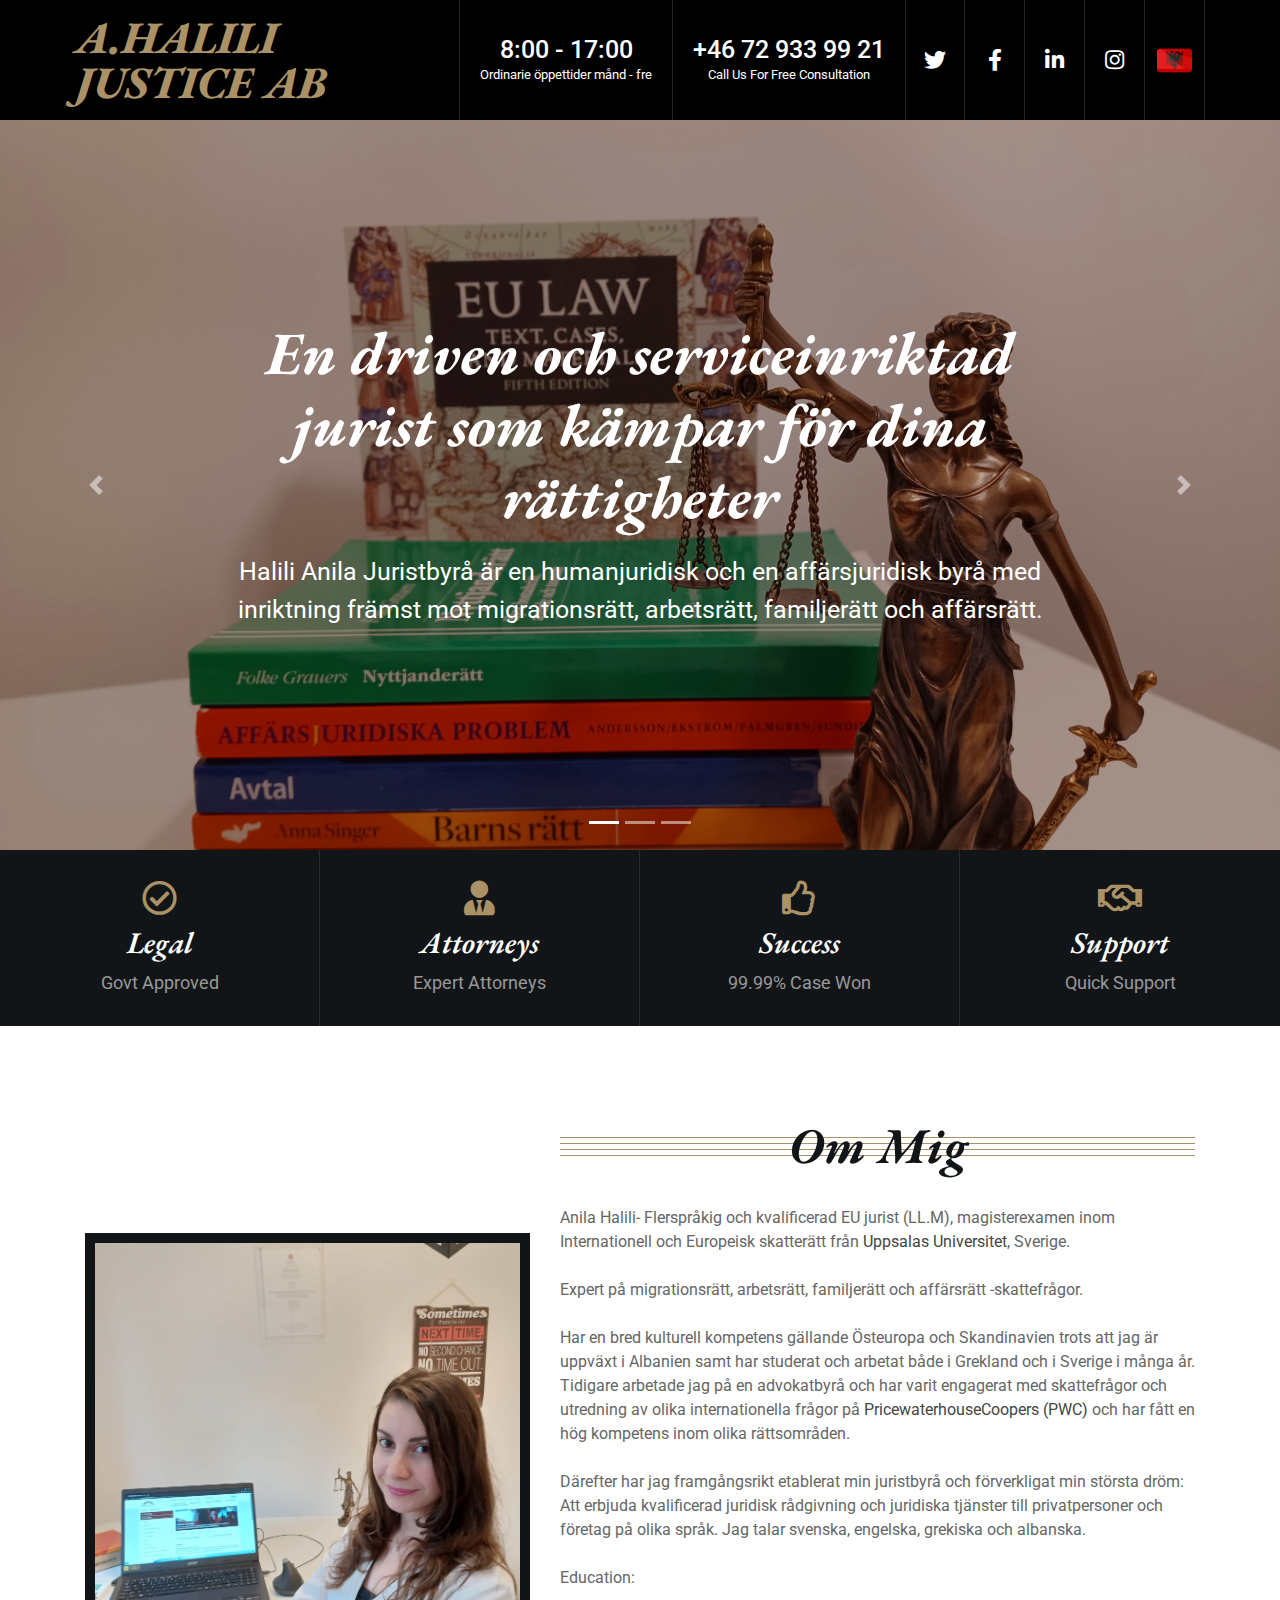
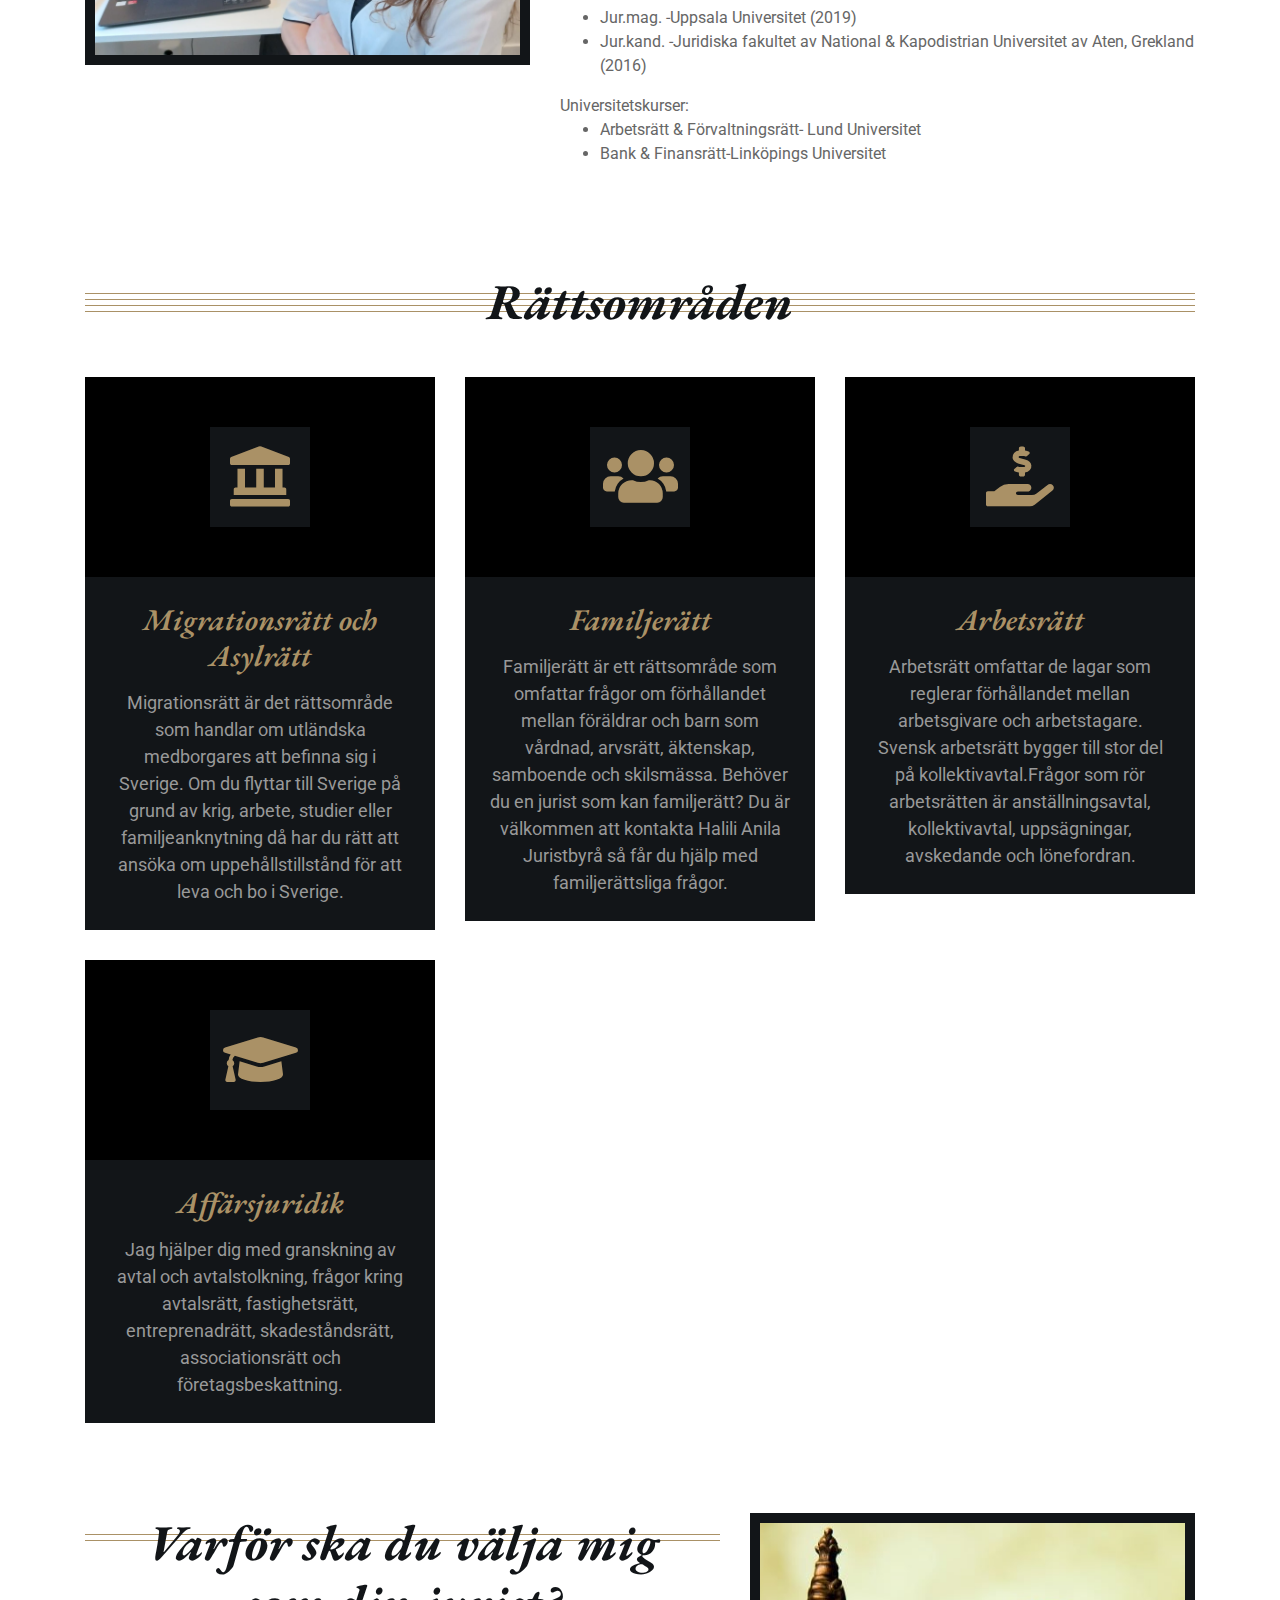
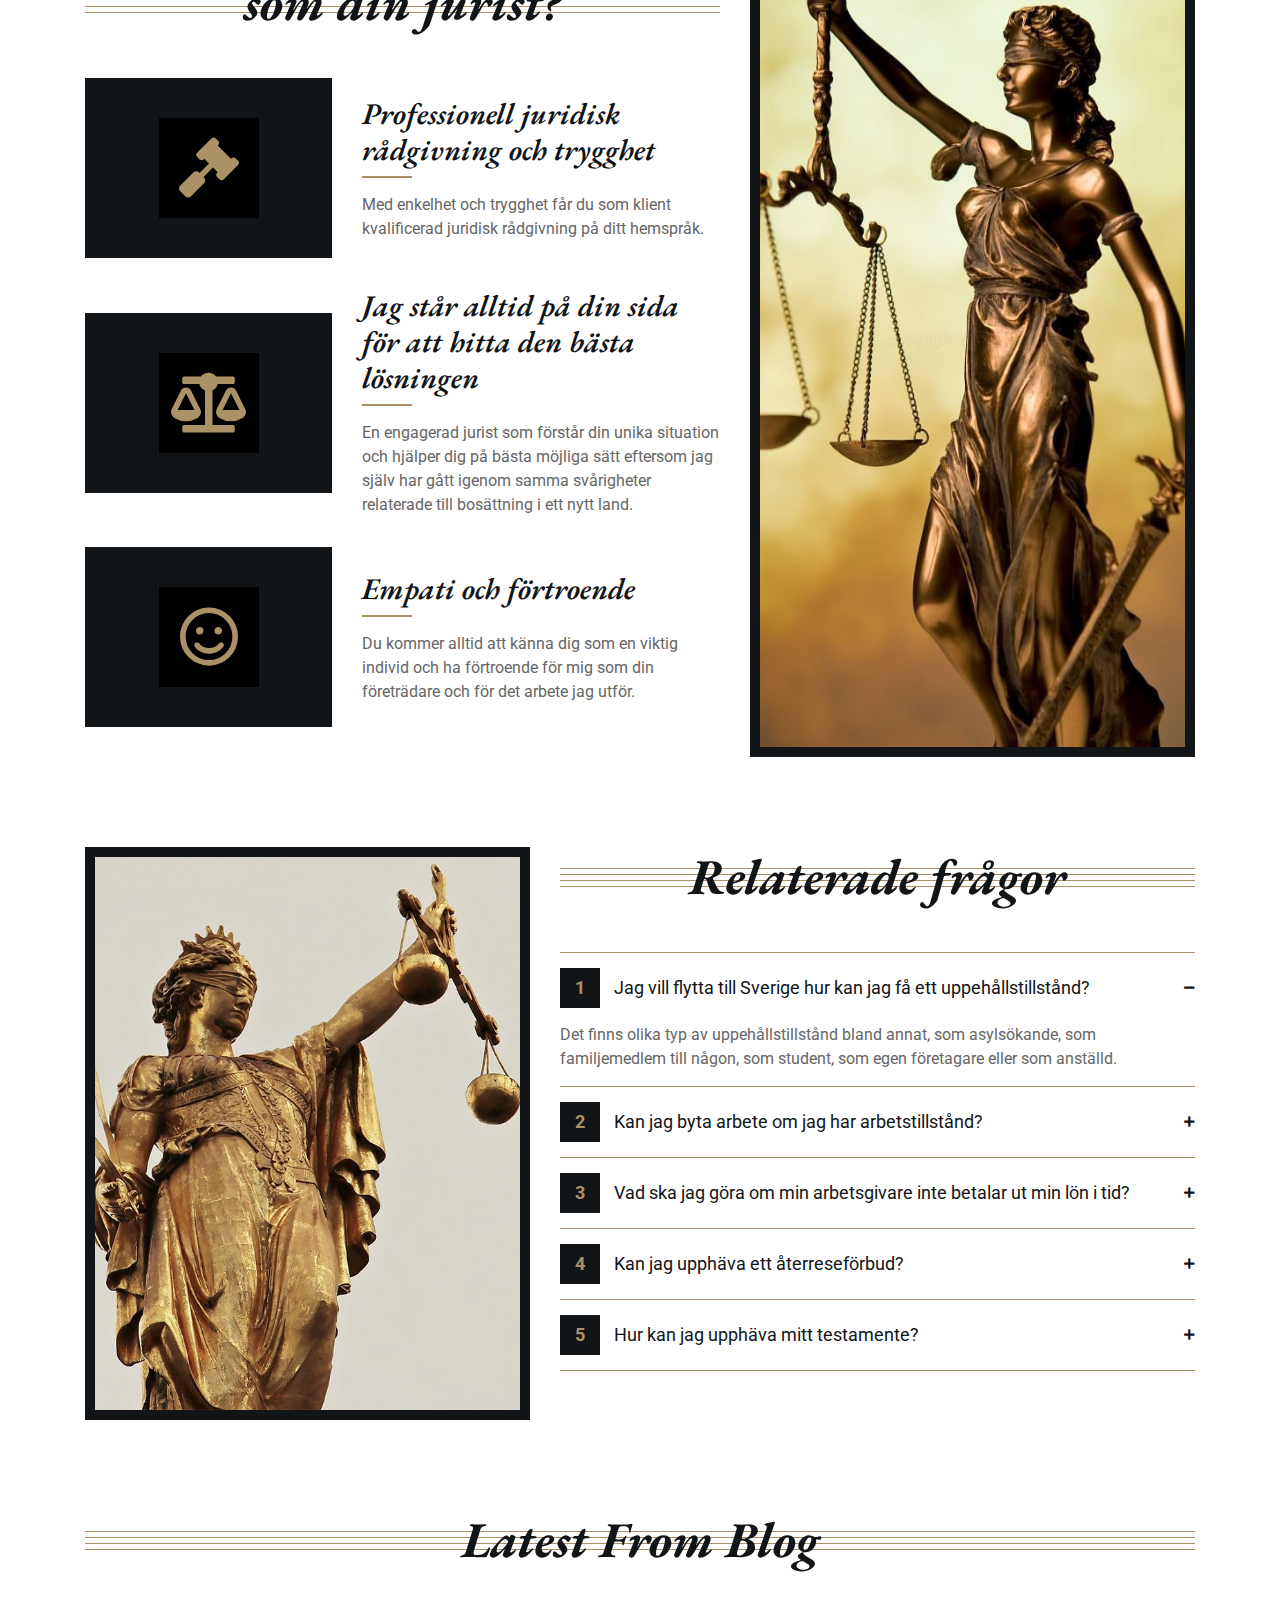
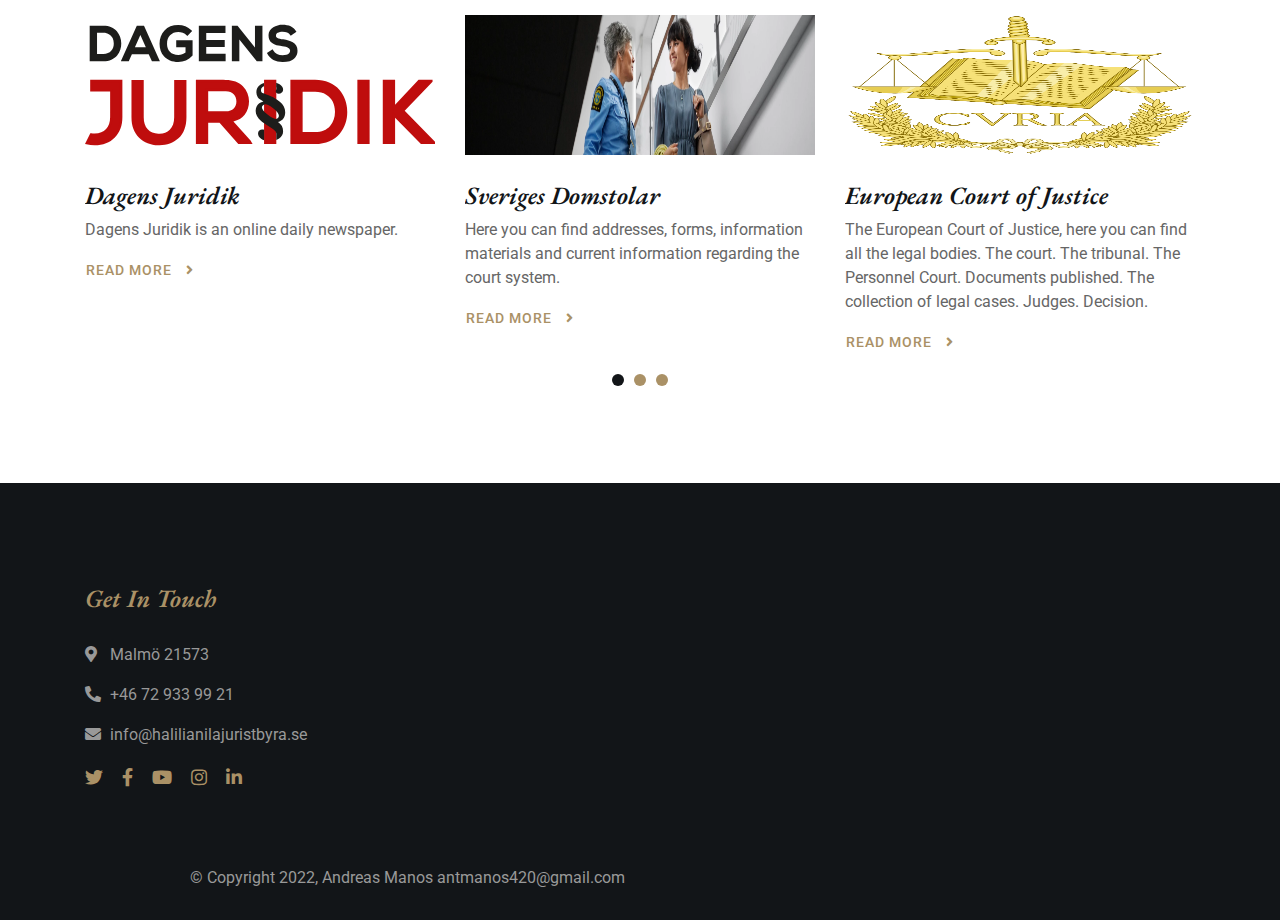
<file: index.html>
<!DOCTYPE html>
<html lang="en">
  <head>
    <meta charset="utf-8" />
    <title>A.HALILI JUSTICE AB</title>
    <meta content="width=device-width, initial-scale=1.0" name="viewport" />
    <meta content="Law Firm Website Template" name="keywords" />
    <meta content="Law Firm Website Template" name="description" />

    <!-- Favicon -->
    <link href="img/favicon.ico" rel="icon" />

    <!-- Google Font -->
    <link
      href="https://fonts.googleapis.com/css2?family=EB+Garamond:ital,wght@1,600;1,700;1,800&family=Roboto:wght@400;500&display=swap"
      rel="stylesheet"
    />

    <!-- CSS Libraries -->
    <link
      href="https://stackpath.bootstrapcdn.com/bootstrap/4.4.1/css/bootstrap.min.css"
      rel="stylesheet"
    />
    <link
      href="https://cdnjs.cloudflare.com/ajax/libs/font-awesome/5.10.0/css/all.min.css"
      rel="stylesheet"
    />
    <link href="lib/animate/animate.min.css" rel="stylesheet" />
    <link href="lib/owlcarousel/assets/owl.carousel.min.css" rel="stylesheet" />

    <!-- Template Stylesheet -->
    <link href="css/style.css" rel="stylesheet" />
  </head>

  <body>
    <div class="wrapper">
      <!-- Top Bar Start -->
      <div class="top-bar">
        <div class="container-fluid">
          <div class="row">
            <div class="col-lg-3">
              <div class="logo">
                <a href="index.html">
                  <h1>A.HALILI JUSTICE AB</h1>
                  <!-- <img src="img/logo.jpg" alt="Logo"> -->
                </a>
              </div>
            </div>
            <div class="col-lg-9">
              <div class="top-bar-right">
                <div class="text">
                  <h2>8:00 - 17:00</h2>
                  <p>Ordinarie öppettider månd - fre</p>
                </div>
                <div class="text">
                  <h2>+46 72 933 99 21</h2>
                  <p>Call Us For Free Consultation</p>
                </div>
                <div class="social">
                  <a href=""><i class="fab fa-twitter"></i></a>
                  <a href="https://www.facebook.com/halilianilajuristbyra.se/"><i class="fab fa-facebook-f"></i></a>
                  <a href="https://www.linkedin.com/in/anilahalili"><i class="fab fa-linkedin-in"></i></a>
                  <a href=""><i class="fab fa-instagram"></i></a>
                  <a href="index_al.html"><img src="img/al-flag.png" alt="albanian logo" width="35px"></a></a>
                </div>
              </div>
            </div>
          </div>
        </div>
      </div>
      <!-- Top Bar End -->

      <!-- Nav Bar Start -->
      <!-- <div class="nav-bar">
                <div class="container-fluid">
                    <nav class="navbar navbar-expand-lg bg-dark navbar-dark">
                        <a href="#" class="navbar-brand">MENU</a>
                        <button type="button" class="navbar-toggler" data-toggle="collapse" data-target="#navbarCollapse">
                            <span class="navbar-toggler-icon"></span>
                        </button>

                        <div class="collapse navbar-collapse justify-content-between" id="navbarCollapse">
                            <div class="navbar-nav mr-auto">
                                <a href="index.html" class="nav-item nav-link active">Home</a>
                                <a href="about.html" class="nav-item nav-link">About</a>
                                <a href="service.html" class="nav-item nav-link">Practice</a>
                                <a href="team.html" class="nav-item nav-link">Attorneys</a>
                                <a href="portfolio.html" class="nav-item nav-link">Case Studies</a>
                                <div class="nav-item dropdown">
                                    <a href="#" class="nav-link dropdown-toggle" data-toggle="dropdown">Pages</a>
                                    <div class="dropdown-menu">
                                        <a href="blog.html" class="dropdown-item">Blog Page</a>
                                        <a href="single.html" class="dropdown-item">Single Page</a>
                                    </div>
                                </div>
                                <a href="contact.html" class="nav-item nav-link">Contact</a>
                            </div>
                            <div class="ml-auto">
                                <a class="btn" href="https://htmlcodex.com/law-firm-website-template">Get Appointment</a>
                            </div>
                        </div>
                    </nav>
                </div>
            </div> -->
      <!-- Nav Bar End -->

      <!-- Carousel Start -->
      <div id="carousel" class="carousel slide" data-ride="carousel">
        <ol class="carousel-indicators">
          <li data-target="#carousel" data-slide-to="0" class="active"></li>
          <li data-target="#carousel" data-slide-to="1"></li>
          <li data-target="#carousel" data-slide-to="2"></li>
        </ol>
        <div class="carousel-inner">
          <div class="carousel-item active">
            <img src="img/carousel-1.jpg" alt="Carousel Image" />
            <div class="carousel-caption">
              <h1 class="animated fadeInLeft">
                En driven och serviceinriktad jurist som kämpar för dina
                rättigheter
              </h1>
              <p class="animated fadeInRight">
                Halili Anila Juristbyrå är en humanjuridisk och en
                affärsjuridisk byrå med inriktning främst mot migrationsrätt,
                arbetsrätt, familjerätt och affärsrätt.
              </p>
              <!-- <a class="btn animated fadeInUp" href="#"
                >Get free consultation</a
              > -->
            </div>
          </div>

          <div class="carousel-item">
            <img src="img/carousel-2.jpg" alt="Carousel Image" />
            <div class="carousel-caption">
              <h1 class="animated fadeInLeft">
                En juristbyrå som präglas av engagemang, lojalitet och kompetens
              </h1>
              <p class="animated fadeInRight">
                Med stort engagemang som jurist biträder jag mina klienter på
                bästa möjliga sätt utifrån min erfarenhet och kunskap.
              </p>
              <!-- <a class="btn animated fadeInUp" href="#"
                >Get free consultation</a
              > -->
            </div>
          </div>

          <div class="carousel-item">
            <img src="img/carousel-3.jpg" alt="Carousel Image" />
            <div class="carousel-caption">
              <h1 class="animated fadeInLeft">
                En pålitlig jurist som sätter alltid dina intressen främst
              </h1>
              <p class="animated fadeInRight">
                Jag värdesätter ärliga samtal med mina klienter och förstår mina
                klienters behov genom att vara lyhörd, hjälpsam och bemöta dem
                med stor respekt.
              </p>
              <!-- <a class="btn animated fadeInUp" href="#"
                >Get free consultation</a
              > -->
            </div>
          </div>
        </div>

        <a
          class="carousel-control-prev"
          href="#carousel"
          role="button"
          data-slide="prev"
        >
          <span class="carousel-control-prev-icon" aria-hidden="true"></span>
          <span class="sr-only">Previous</span>
        </a>
        <a
          class="carousel-control-next"
          href="#carousel"
          role="button"
          data-slide="next"
        >
          <span class="carousel-control-next-icon" aria-hidden="true"></span>
          <span class="sr-only">Next</span>
        </a>
      </div>
      <!-- Carousel End -->

      <!-- Top Feature Start-->
      <div class="feature-top">
        <div class="container-fluid">
          <div class="row align-items-center">
            <div class="col-md-3 col-sm-6">
              <div class="feature-item">
                <i class="far fa-check-circle"></i>
                <h3>Legal</h3>
                <p>Govt Approved</p>
              </div>
            </div>
            <div class="col-md-3 col-sm-6">
              <div class="feature-item">
                <i class="fa fa-user-tie"></i>
                <h3>Attorneys</h3>
                <p>Expert Attorneys</p>
              </div>
            </div>
            <div class="col-md-3 col-sm-6">
              <div class="feature-item">
                <i class="far fa-thumbs-up"></i>
                <h3>Success</h3>
                <p>99.99% Case Won</p>
              </div>
            </div>
            <div class="col-md-3 col-sm-6">
              <div class="feature-item">
                <i class="far fa-handshake"></i>
                <h3>Support</h3>
                <p>Quick Support</p>
              </div>
            </div>
          </div>
        </div>
      </div>
      <!-- Top Feature End-->

      <!-- About Start -->
      <div class="about">
        <div class="container">
          <div class="row align-items-center">
            <div class="col-lg-5 col-md-6">
              <div class="about-img">
                <img src="img/om_mig.jpg" alt="Image" />
              </div>
            </div>
            <div class="col-lg-7 col-md-6">
              <div class="section-header">
                <h2>Om Mig</h2>
              </div>
              <div class="about-text">
                <p>
                  Anila Halili- Flerspråkig och kvalificerad EU jurist (LL.M),
                  magisterexamen inom Internationell och Europeisk skatterätt
                  från <a href="https://www.uu.se/en/about-uu/">Uppsalas Universitet</a>, Sverige.
                   <br /><br />Expert på
                  migrationsrätt, arbetsrätt, familjerätt och affärsrätt
                  -skattefrågor. <br /><br />Har en bred kulturell kompetens
                  gällande Östeuropa och Skandinavien trots att jag är uppväxt i
                  Albanien samt har studerat och arbetat både i Grekland och i
                  Sverige i många år. Tidigare arbetade jag på en advokatbyrå
                  och har varit engagerat med skattefrågor och utredning av
                  olika internationella frågor på <a  href="https://www.pwc.se/jonkoping">PricewaterhouseCoopers (PWC)</a>
                   och har fått en hög kompetens
                  inom olika rättsområden.<br /><br />
                  Därefter har jag framgångsrikt etablerat min juristbyrå och
                  förverkligat min största dröm: Att erbjuda kvalificerad
                  juridisk rådgivning och juridiska tjänster till privatpersoner
                  och företag på olika språk. Jag talar svenska, engelska,
                  grekiska och albanska.<br /><br />
                  Education: <ul><li>Jur.mag. -Uppsala Universitet (2019)</li><li>Jur.kand. -Juridiska
                  fakultet av National & Kapodistrian Universitet av Aten,
                  Grekland (2016)</li></ul>
                  Universitetskurser: <ul><li>Arbetsrätt & Förvaltningsrätt- Lund
                  Universitet </li><li>Bank & Finansrätt-Linköpings Universitet</li></ul>
                </p>
                <!-- <a class="btn" href="">Learn More</a> -->
              </div>
            </div>
          </div>
        </div>
      </div>
      <!-- About End -->

      <!-- Service Start -->
      <div class="service">
        <div class="container">
          <div class="section-header">
            <h2>Rättsområden</h2>
          </div>
          <div class="row">
            <div class="col-lg-4 col-md-6">
              <div class="service-item">
                <div class="service-icon">
                  <i class="fa fa-landmark"></i>
                </div>
                <h3>Migrationsrätt och Asylrätt</h3>
                <p>
                  Migrationsrätt är det rättsområde som handlar om  utländska medborgares att befinna sig i Sverige. Om du flyttar till Sverige på grund av krig, arbete, studier eller familjeanknytning då har du rätt att ansöka om uppehållstillstånd för att leva och bo i Sverige.
                </p>
              </div>
            </div>
            <div class="col-lg-4 col-md-6">
              <div class="service-item">
                <div class="service-icon">
                  <i class="fa fa-users"></i>
                </div>
                <h3>Familjerätt</h3>
                <p>
                  Familjerätt är ett rättsområde som omfattar frågor om förhållandet mellan föräldrar och barn som vårdnad, arvsrätt, äktenskap, samboende och skilsmässa. Behöver du en jurist som kan familjerätt? Du är välkommen att kontakta Halili Anila Juristbyrå så får du hjälp med familjerättsliga frågor.
                </p>
              </div>
            </div>
            <div class="col-lg-4 col-md-6">
              <div class="service-item">
                <div class="service-icon">
                  <i class="fa fa-hand-holding-usd"></i>
                </div>
                <h3>Arbetsrätt</h3>
                <p>
                  Arbetsrätt omfattar de lagar som reglerar förhållandet mellan arbetsgivare och arbetstagare. Svensk arbetsrätt bygger till stor del på kollektivavtal.Frågor som rör arbetsrätten är anställningsavtal, kollektivavtal, uppsägningar, avskedande och lönefordran.
                </p>
              </div>
            </div>
            <div class="col-lg-4 col-md-6">
              <div class="service-item">
                <div class="service-icon">
                  <i class="fa fa-graduation-cap"></i>
                </div>
                <h3>Affärsjuridik</h3>
                <p>
                  Jag hjälper dig med granskning av avtal och avtalstolkning, frågor kring avtalsrätt, fastighetsrätt, entreprenadrätt, skadeståndsrätt, associationsrätt och företagsbeskattning.
                </p>
              </div>
            </div>
            
          </div>
        </div>
      </div>
      <!-- Service End -->

      <!-- Feature Start -->
      <div class="feature">
        <div class="container">
          <div class="row">
            <div class="col-md-7">
              <div class="section-header">
                <h2>Varför ska du välja mig<br/> som din jurist?</h2>
              </div>
              <div class="row align-items-center feature-item">
                <div class="col-5">
                  <div class="feature-icon">
                    <i class="fa fa-gavel"></i>
                  </div>
                </div>
                <div class="col-7">
                  <h3>Professionell juridisk rådgivning och trygghet</h3>
                  <p>
                    Med enkelhet och trygghet får du som klient kvalificerad juridisk rådgivning på ditt hemspråk.
                  </p>
                </div>
              </div>
              <div class="row align-items-center feature-item">
                <div class="col-5">
                  <div class="feature-icon">
                    <i class="fa fa-balance-scale"></i>
                  </div>
                </div>
                <div class="col-7">
                  <h3>Jag står alltid på din sida för att hitta den bästa lösningen</h3>
                  <p>
                    En engagerad jurist som förstår din unika situation och hjälper dig på bästa möjliga sätt eftersom jag själv har gått igenom samma svårigheter relaterade till bosättning i ett nytt land.
                  </p>
                </div>
              </div>
              <div class="row align-items-center feature-item">
                <div class="col-5">
                  <div class="feature-icon">
                    <i class="far fa-smile"></i>
                  </div>
                </div>
                <div class="col-7">
                  <h3>Empati och förtroende</h3>
                  <p>
                    Du kommer alltid att känna dig som en viktig individ och ha förtroende för mig som din företrädare och för det arbete jag utför.
                  </p>
                </div>
              </div>
            </div>
            <div class="col-md-5">
              <div class="feature-img">
                <img src="img/feature.jpg" alt="Feature" />
              </div>
            </div>
          </div>
        </div>
      </div>
      <!-- Feature End -->

      <!-- Team Start -->
      <!-- <div class="team">
        <div class="container">
          <div class="section-header">
            <h2>Meet Our Expert Attorneys</h2>
          </div>
          <div class="row">
            <div class="col-lg-3 col-md-6">
              <div class="team-item">
                <div class="team-img">
                  <img src="img/team-1.jpg" alt="Team Image" />
                </div>
                <div class="team-text">
                  <h2>Adam Phillips</h2>
                  <p>Business Consultant</p>
                  <div class="team-social">
                    <a class="social-tw" href=""
                      ><i class="fab fa-twitter"></i
                    ></a>
                    <a class="social-fb" href=""
                      ><i class="fab fa-facebook-f"></i
                    ></a>
                    <a class="social-li" href=""
                      ><i class="fab fa-linkedin-in"></i
                    ></a>
                    <a class="social-in" href=""
                      ><i class="fab fa-instagram"></i
                    ></a>
                  </div>
                </div>
              </div>
            </div>
            <div class="col-lg-3 col-md-6">
              <div class="team-item">
                <div class="team-img">
                  <img src="img/team-2.jpg" alt="Team Image" />
                </div>
                <div class="team-text">
                  <h2>Dylan Adams</h2>
                  <p>Criminal Consultant</p>
                  <div class="team-social">
                    <a class="social-tw" href=""
                      ><i class="fab fa-twitter"></i
                    ></a>
                    <a class="social-fb" href=""
                      ><i class="fab fa-facebook-f"></i
                    ></a>
                    <a class="social-li" href=""
                      ><i class="fab fa-linkedin-in"></i
                    ></a>
                    <a class="social-in" href=""
                      ><i class="fab fa-instagram"></i
                    ></a>
                  </div>
                </div>
              </div>
            </div>
            <div class="col-lg-3 col-md-6">
              <div class="team-item">
                <div class="team-img">
                  <img src="img/team-3.jpg" alt="Team Image" />
                </div>
                <div class="team-text">
                  <h2>Gloria Edwards</h2>
                  <p>Divorce Consultant</p>
                  <div class="team-social">
                    <a class="social-tw" href=""
                      ><i class="fab fa-twitter"></i
                    ></a>
                    <a class="social-fb" href=""
                      ><i class="fab fa-facebook-f"></i
                    ></a>
                    <a class="social-li" href=""
                      ><i class="fab fa-linkedin-in"></i
                    ></a>
                    <a class="social-in" href=""
                      ><i class="fab fa-instagram"></i
                    ></a>
                  </div>
                </div>
              </div>
            </div>
            <div class="col-lg-3 col-md-6">
              <div class="team-item">
                <div class="team-img">
                  <img src="img/team-4.jpg" alt="Team Image" />
                </div>
                <div class="team-text">
                  <h2>Josh Dunn</h2>
                  <p>Immigration Consultant</p>
                  <div class="team-social">
                    <a class="social-tw" href=""
                      ><i class="fab fa-twitter"></i
                    ></a>
                    <a class="social-fb" href=""
                      ><i class="fab fa-facebook-f"></i
                    ></a>
                    <a class="social-li" href=""
                      ><i class="fab fa-linkedin-in"></i
                    ></a>
                    <a class="social-in" href=""
                      ><i class="fab fa-instagram"></i
                    ></a>
                  </div>
                </div>
              </div>
            </div>
          </div>
        </div>
      </div> -->
      <!-- Team End -->

      <!-- FAQs Start -->
      <div class="faqs">
        <div class="container">
          <div class="row">
            <div class="col-md-5">
              <div class="faqs-img">
                <img src="img/faqs.jpg" alt="Image" />
              </div>
            </div>
            <div class="col-md-7">
              <div class="section-header">
                <h2>Relaterade frågor</h2>
              </div>
              <div id="accordion">
                <div class="card">
                  <div class="card-header">
                    <a
                      class="card-link collapsed"
                      data-toggle="collapse"
                      href="#collapseOne"
                      aria-expanded="true"
                    >
                      <span>1</span> Jag vill flytta till Sverige hur kan jag få ett uppehållstillstånd?
                    </a>
                  </div>
                  <div
                    id="collapseOne"
                    class="collapse show"
                    data-parent="#accordion"
                  >
                    <div class="card-body">
                      Det finns olika typ av uppehållstillstånd bland annat, som asylsökande, som familjemedlem till någon, som student, som egen företagare eller som anställd.
                    </div>
                  </div>
                </div>
                <div class="card">
                  <div class="card-header">
                    <a
                      class="card-link"
                      data-toggle="collapse"
                      href="#collapseTwo"
                    >
                      <span>2</span> Kan jag byta arbete om jag har arbetstillstånd?
                    </a>
                  </div>
                  <div
                    id="collapseTwo"
                    class="collapse"
                    data-parent="#accordion"
                  >
                    <div class="card-body">
                      Ja! Men det finns olika regler som gäller ifall att man har haft arbetstillståndet i mindre än 24 månader.
                    </div>
                  </div>
                </div>
                <div class="card">
                  <div class="card-header">
                    <a
                      class="card-link"
                      data-toggle="collapse"
                      href="#collapseThree"
                    >
                      <span>3</span> Vad ska jag göra om min arbetsgivare inte betalar ut min lön i tid?
                    </a>
                  </div>
                  <div
                    id="collapseThree"
                    class="collapse"
                    data-parent="#accordion"
                  >
                    <div class="card-body">
                      Din arbetsgivare är skyldig att betala ut din lön och du måste först själv kräva att lönen betalas ut. Annars har du en fordran (skuld) att göra gällande mot din arbetsgivare.
                    </div>
                  </div>
                </div>
                <div class="card">
                  <div class="card-header">
                    <a
                      class="card-link"
                      data-toggle="collapse"
                      href="#collapseFour"
                    >
                      <span>4</span> Kan jag upphäva ett återreseförbud?
                    </a>
                  </div>
                  <div
                    id="collapseFour"
                    class="collapse"
                    data-parent="#accordion"
                  >
                    <div class="card-body">
                      Ja! Ifall att beslutet om återreseförbud inte har vunnit laga kraft inom tre veckor från dagen du fick beslutet då har du goda chanser att överklaga Migrationsverketsbeslut.
                    </div>
                  </div>
                </div>
                <div class="card">
                  <div class="card-header">
                    <a
                      class="card-link"
                      data-toggle="collapse"
                      href="#collapseFive"
                    >
                      <span>5</span> Hur kan jag upphäva mitt testamente?
                    </a>
                  </div>
                  <div
                    id="collapseFive"
                    class="collapse"
                    data-parent="#accordion"
                  >
                    <div class="card-body">
                      Du kan när som helst upphäva ett testamente genom att förstöra dokumentet med stöd av 10 kap. 5 § ärvdabalken och skriva ett nytt testamente.
                    </div>
                  </div>
                </div>
              </div>
              <!-- <a class="btn" href="">Ask more</a> -->
            </div>
          </div>
        </div>
      </div>
      <!-- FAQs End -->

      <!-- Testimonial Start -->
      <!-- <div class="testimonial">
        <div class="container">
          <div class="section-header">
            <h2>Review From Client</h2>
          </div>
          <div class="owl-carousel testimonials-carousel">
            <div class="testimonial-item">
              <i class="fa fa-quote-right"></i>
              <div class="row align-items-center">
                <div class="col-3">
                  <img src="img/testimonial-1.jpg" alt="" />
                </div>
                <div class="col-9">
                  <h2>Client Name</h2>
                  <p>Profession</p>
                </div>
                <div class="col-12">
                  <p>
                    Lorem ipsum dolor sit amet, consectetur adipiscing elit.
                    Etiam accumsan lacus eget velit
                  </p>
                </div>
              </div>
            </div>
            <div class="testimonial-item">
              <i class="fa fa-quote-right"></i>
              <div class="row align-items-center">
                <div class="col-3">
                  <img src="img/testimonial-2.jpg" alt="" />
                </div>
                <div class="col-9">
                  <h2>Client Name</h2>
                  <p>Profession</p>
                </div>
                <div class="col-12">
                  <p>
                    Lorem ipsum dolor sit amet, consectetur adipiscing elit.
                    Etiam accumsan lacus eget velit
                  </p>
                </div>
              </div>
            </div>
            <div class="testimonial-item">
              <i class="fa fa-quote-right"></i>
              <div class="row align-items-center">
                <div class="col-3">
                  <img src="img/testimonial-3.jpg" alt="" />
                </div>
                <div class="col-9">
                  <h2>Client Name</h2>
                  <p>Profession</p>
                </div>
                <div class="col-12">
                  <p>
                    Lorem ipsum dolor sit amet, consectetur adipiscing elit.
                    Etiam accumsan lacus eget velit
                  </p>
                </div>
              </div>
            </div>
            <div class="testimonial-item">
              <i class="fa fa-quote-right"></i>
              <div class="row align-items-center">
                <div class="col-3">
                  <img src="img/testimonial-4.jpg" alt="" />
                </div>
                <div class="col-9">
                  <h2>Client Name</h2>
                  <p>Profession</p>
                </div>
                <div class="col-12">
                  <p>
                    Lorem ipsum dolor sit amet, consectetur adipiscing elit.
                    Etiam accumsan lacus eget velit
                  </p>
                </div>
              </div>
            </div>
            <div class="testimonial-item">
              <i class="fa fa-quote-right"></i>
              <div class="row align-items-center">
                <div class="col-3">
                  <img src="img/testimonial-1.jpg" alt="" />
                </div>
                <div class="col-9">
                  <h2>Client Name</h2>
                  <p>Profession</p>
                </div>
                <div class="col-12">
                  <p>
                    Lorem ipsum dolor sit amet, consectetur adipiscing elit.
                    Etiam accumsan lacus eget velit
                  </p>
                </div>
              </div>
            </div>
            <div class="testimonial-item">
              <i class="fa fa-quote-right"></i>
              <div class="row align-items-center">
                <div class="col-3">
                  <img src="img/testimonial-2.jpg" alt="" />
                </div>
                <div class="col-9">
                  <h2>Client Name</h2>
                  <p>Profession</p>
                </div>
                <div class="col-12">
                  <p>
                    Lorem ipsum dolor sit amet, consectetur adipiscing elit.
                    Etiam accumsan lacus eget velit
                  </p>
                </div>
              </div>
            </div>
            <div class="testimonial-item">
              <i class="fa fa-quote-right"></i>
              <div class="row align-items-center">
                <div class="col-3">
                  <img src="img/testimonial-3.jpg" alt="" />
                </div>
                <div class="col-9">
                  <h2>Client Name</h2>
                  <p>Profession</p>
                </div>
                <div class="col-12">
                  <p>
                    Lorem ipsum dolor sit amet, consectetur adipiscing elit.
                    Etiam accumsan lacus eget velit
                  </p>
                </div>
              </div>
            </div>
          </div>
        </div>
      </div> -->
      <!-- Testimonial End -->

      <!-- Blog Start -->
      <div class="blog">
        <div class="container">
          <div class="section-header">
            <h2>Latest From Blog</h2>
          </div>
          <div class="owl-carousel blog-carousel">
            <div class="blog-item">
              <img src="img/blog-1.svg" alt="Blog" height="140px"/>
              <h3>Dagens Juridik</h3>
              <!-- <div class="meta">
                <i class="fa fa-list-alt"></i>
                <a href="">Civil Law</a>
                <i class="fa fa-calendar-alt"></i>
                <p>01-Jan-2045</p>
              </div> -->
              <p>
                Dagens Juridik is an online daily newspaper.
              </p>
              <a class="btn" href="https://www.dagensjuridik.se/"
                >Read More <i class="fa fa-angle-right"></i
              ></a>
            </div>
            <div class="blog-item">
              <img src="img/blog-2.jpg" alt="Blog"  height="140px"/>
              <h3>Sveriges Domstolar</h3>
              <!-- <div class="meta">
                <i class="fa fa-list-alt"></i>
                <a href="">Family Law</a>
                <i class="fa fa-calendar-alt"></i>
                <p>01-Jan-2045</p>
              </div> -->
              <p>
                Here you can find addresses, forms, information materials and current information regarding the court system.
              </p>
              <a class="btn" href="https://www.domstol.se/"
                >Read More <i class="fa fa-angle-right"></i
              ></a>
            </div>
            <div class="blog-item">
              <img src="img/blog-3.jpg" alt="Blog"  height="140px"/>
              <h3>European Court of Justice</h3>
              <!-- <div class="meta">
                <i class="fa fa-list-alt"></i>
                <a href="">Business Law</a>
                <i class="fa fa-calendar-alt"></i>
                <p>01-Jan-2045</p>
              </div> -->
              <p>
                The European Court of Justice, here you can find all the legal bodies. The court. The tribunal. The Personnel Court. Documents published. The collection of legal cases. Judges. Decision.
              </p>
              <a class="btn" href="https://curia.europa.eu/jcms/"
                >Read More <i class="fa fa-angle-right"></i
              ></a>
            </div>
            <div class="blog-item">
              <img src="img/blog-4.jpg" alt="Blog" height="140px" />
              <h3>Lagrummet</h3>
              <!-- <div class="meta">
                <i class="fa fa-list-alt"></i>
                <a href="">Education Law</a>
                <i class="fa fa-calendar-alt"></i>
                <p>01-Jan-2045</p>
              </div> -->
              <p>
                Lagrummet.se is a joint website for the public administration's legal information.
              </p>
              <a class="btn" href="https://lagrummet.se/lagrummet/"
                >Read More <i class="fa fa-angle-right"></i
              ></a>
            </div>
            <div class="blog-item">
              <img src="img/blog-5.jpg" alt="Blog" height="140px" />
              <h3>United Nations (UN)</h3>
              <!-- <div class="meta">
                <i class="fa fa-list-alt"></i>
                <a href="">Criminal Law</a>
                <i class="fa fa-calendar-alt"></i>
                <p>01-Jan-2045</p>
              </div> -->
              <p>
                The United Nations (UN) is an association of 192 states, founded on October 24, 1945. Almost all the countries of the world are members of the UN.
              </p>
              <a class="btn" href="https://www.un.org/"
                >Read More <i class="fa fa-angle-right"></i
              ></a>
            </div>
            <div class="blog-item">
              <img src="img/blog-6.jpg" alt="Blog" height="140px" />
              <h3>Jureka</h3>
              <!-- <div class="meta">
                <i class="fa fa-list-alt"></i>
                <a href="">Cyber Law</a>
                <i class="fa fa-calendar-alt"></i>
                <p>01-Jan-2045</p>
              </div> -->
              <p>
                There is information with legal and financial content.
              </p>
              <a class="btn" href="https://www.jureka.se/"
                >Read More <i class="fa fa-angle-right"></i
              ></a>
            </div>
            <div class="blog-item">
              <img src="img/blog-7.svg" alt="Blog" height="140px" />
              <h3>Polisen</h3>
              <!-- <div class="meta">
                <i class="fa fa-list-alt"></i>
                <a href="">Business Law</a>
                <i class="fa fa-calendar-alt"></i>
                <p>01-Jan-2045</p>
              </div> -->
              <p>
                The police's website offers contact details for all police stations in the country. Here you can find information about various crimes and punishments, permits and forms.
              </p>
              <a class="btn" href="https://polisen.se/"
                >Read More <i class="fa fa-angle-right"></i
              ></a>
            </div>
          </div>
        </div>
      </div>
      <!-- Blog End -->

      <!-- Newsletter Start -->
      <!-- <div class="newsletter">
        <div class="container">
          <div class="section-header">
            <h2>Subscribe Our Newsletter</h2>
          </div>
          <div class="form">
            <input class="form-control" placeholder="Email here" />
            <button class="btn">Submit</button>
          </div>
        </div>
      </div> -->
      <!-- Newsletter End -->

      <!-- Footer Start -->
      <div class="footer">
        <div class="container">
          <div class="row">
            <!-- <div class="col-md-6 col-lg-4">
              <div class="footer-about">
                <h2>About Us</h2>
                <p>
                  Lorem ipsum dolor sit amet, consectetur adipiscing elit.
                  Quisque eu lectus a leo tristique dictum nec non quam.
                  Suspendisse convallis, tortor eu placerat rhoncus, lorem quam
                  iaculis felis, sed eleifend lacus neque id eros. Integer
                  convallis volutpat neque
                </p>
              </div>
            </div> -->
            <div class="col-md-6 col-lg-8">
              <div class="row">
                <!-- <div class="col-md-6 col-lg-4">
                  <div class="footer-link">
                    <h2>Services Areas</h2>
                    <a href="">Civil Law</a>
                    <a href="">Family Law</a>
                    <a href="">Business Law</a>
                    <a href="">Education Law</a>
                    <a href="">Immigration Law</a>
                  </div>
                </div> -->
                <!-- <div class="col-md-6 col-lg-4">
                  <div class="footer-link">
                    <h2>Useful Pages</h2>
                    <a href="">About Us</a>
                    <a href="">Practices</a>
                    <a href="">Attorneys</a>
                    <a href="">Case Studies</a>
                    <a href="">FAQs</a>
                  </div>
                </div> -->
                <div class="col-md-6 col-lg-4">
                  <div class="footer-contact">
                    <h2>Get In Touch</h2>
                    <p>
                      <i class="fa fa-map-marker-alt"></i>Malmö 21573
                    </p>
                    <p><i class="fa fa-phone-alt"></i>+46 72 933 99 21</p>
                    <p><i class="fa fa-envelope"></i>info@halilianilajuristbyra.se</p>
                    <div class="footer-social">
                      <a href=""><i class="fab fa-twitter"></i></a>
                      <a href="https://www.facebook.com/halilianilajuristbyra.se/"><i class="fab fa-facebook-f"></i></a>
                      <a href=""><i class="fab fa-youtube"></i></a>
                      <a href=""><i class="fab fa-instagram"></i></a>
                      <a href="https://www.linkedin.com/in/anilahalili"><i class="fab fa-linkedin-in"></i></a>
                    </div>
                  </div>
                </div>
              </div>
            </div>
          </div>
        </div>
        <!-- <div class="container footer-menu">
          <div class="f-menu">
            <a href="">Terms of use</a>
            <a href="">Privacy policy</a>
            <a href="">Cookies</a>
            <a href="">Help</a>
            <a href="">FQAs</a>
          </div>
        </div> -->
        <div class="container copyright">
          <div class="row">
            <div class="col-md-6">
              <p>
                &copy;
                Copyright 2022, Andreas Manos antmanos420@gmail.com
              </p>
            </div>
            <!-- <div class="col-md-6">
              <p>Designed By <a href="https://htmlcodex.com">HTML Codex</a></p>
            </div> -->
          </div>
        </div>
      </div>
      <!-- Footer End -->

      <a href="#" class="back-to-top"><i class="fa fa-chevron-up"></i></a>
    </div>

    <!-- JavaScript Libraries -->
    <script src="https://code.jquery.com/jquery-3.4.1.min.js"></script>
    <script src="https://stackpath.bootstrapcdn.com/bootstrap/4.4.1/js/bootstrap.bundle.min.js"></script>
    <script src="lib/easing/easing.min.js"></script>
    <script src="lib/owlcarousel/owl.carousel.min.js"></script>
    <script src="lib/isotope/isotope.pkgd.min.js"></script>

    <!-- Template Javascript -->
    <script src="js/main.js"></script>
  </body>
</html>
</file>
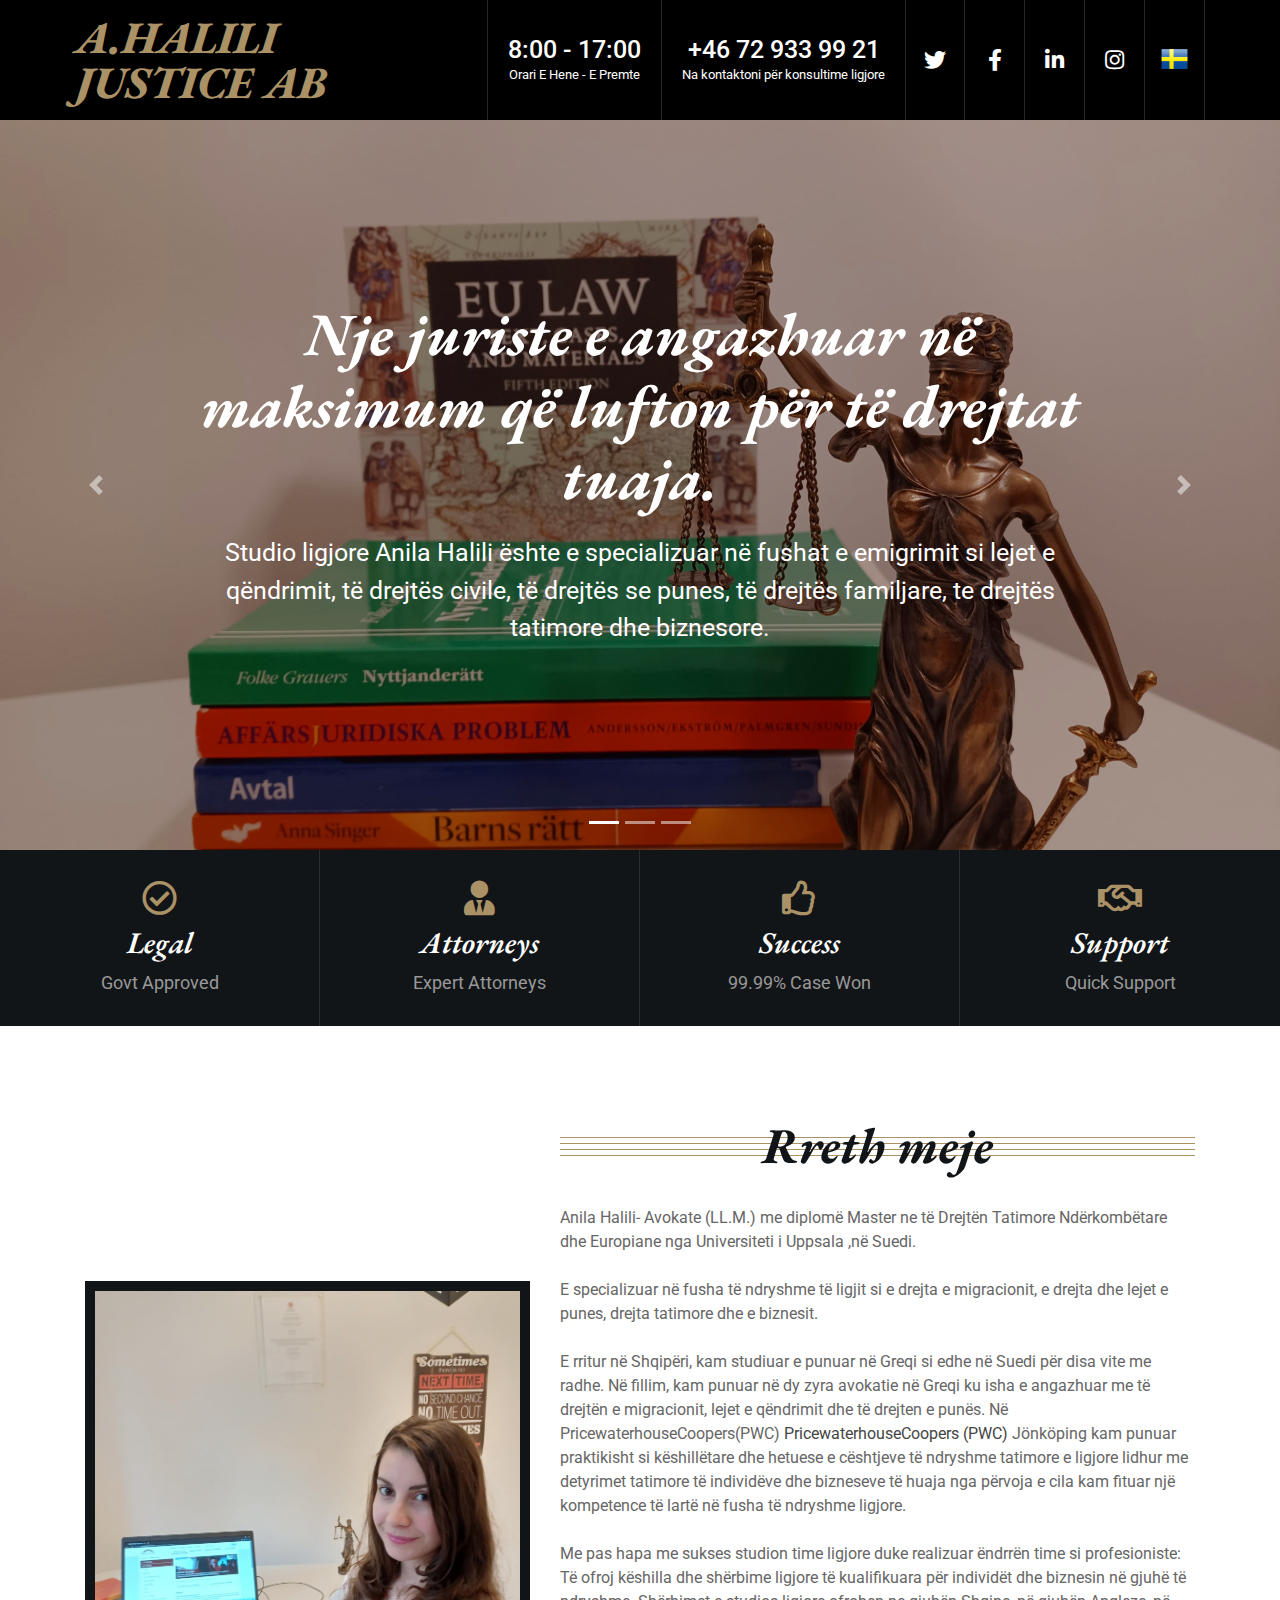
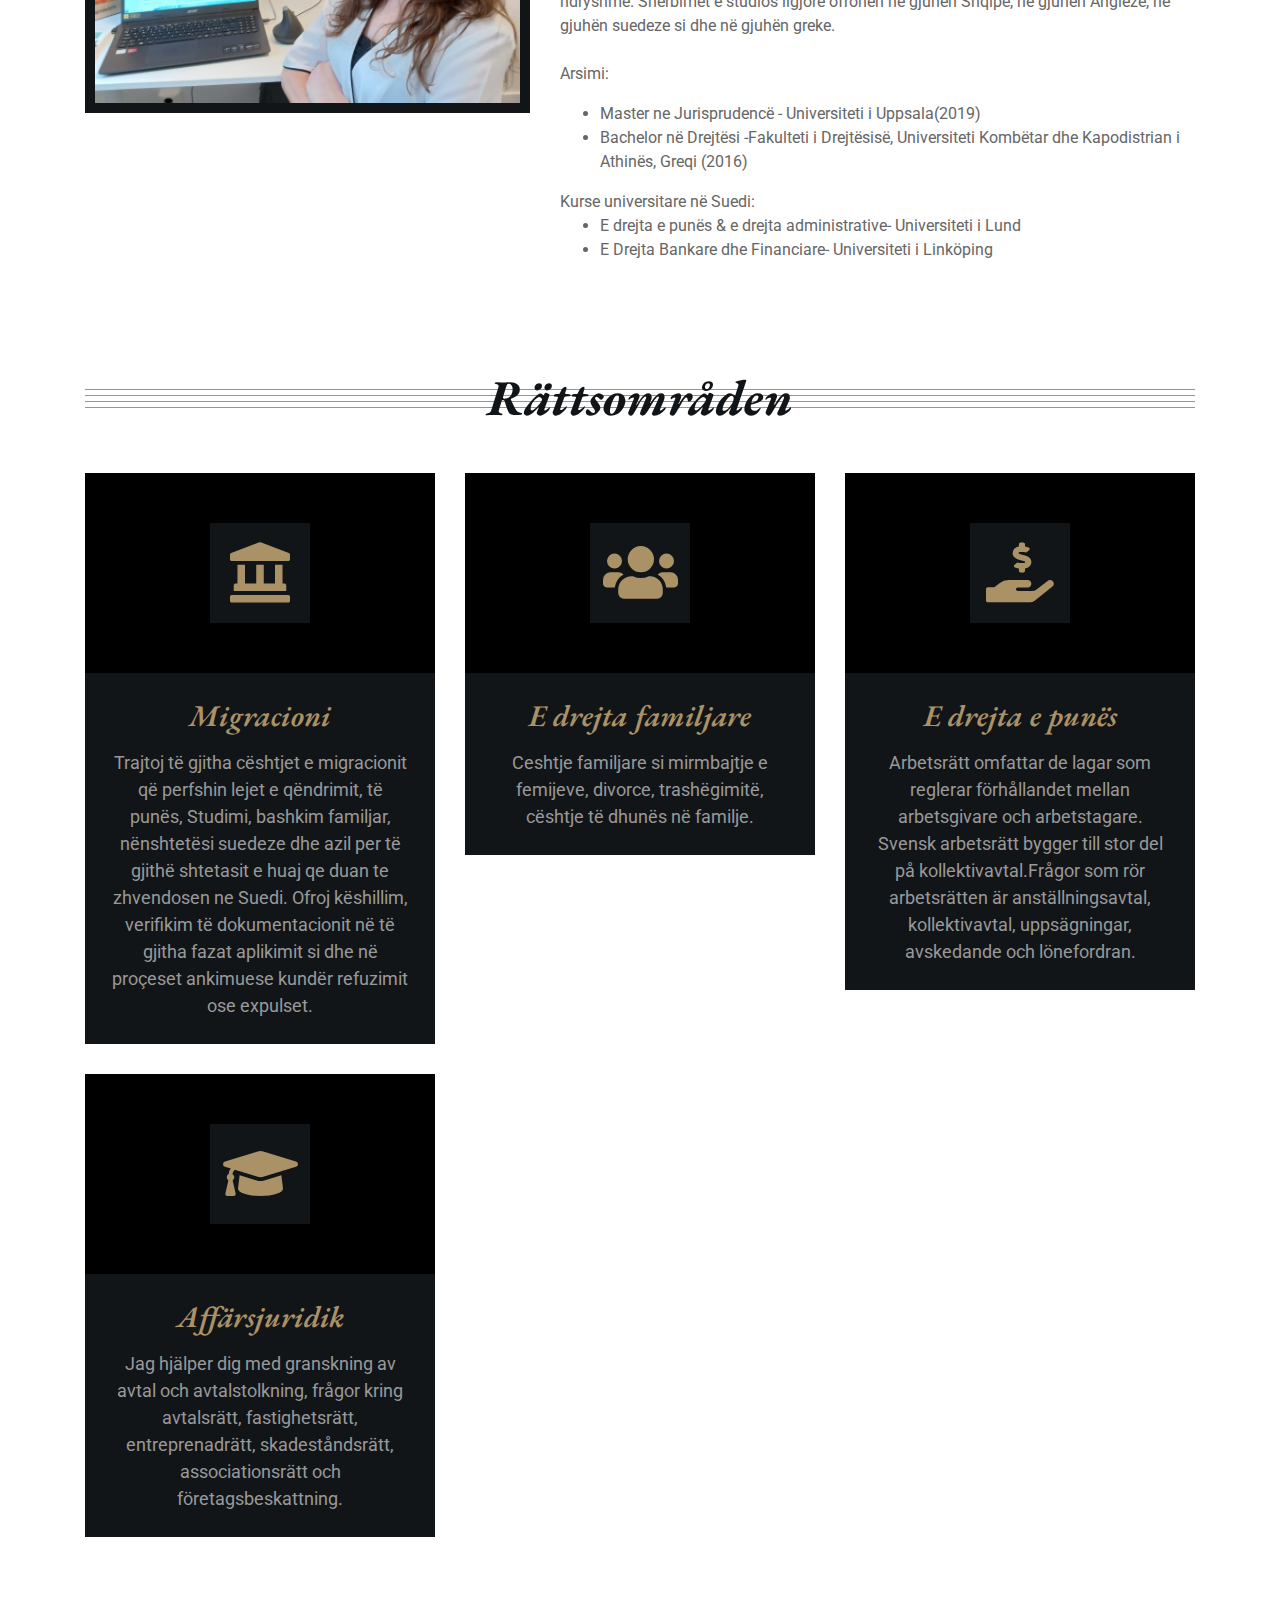
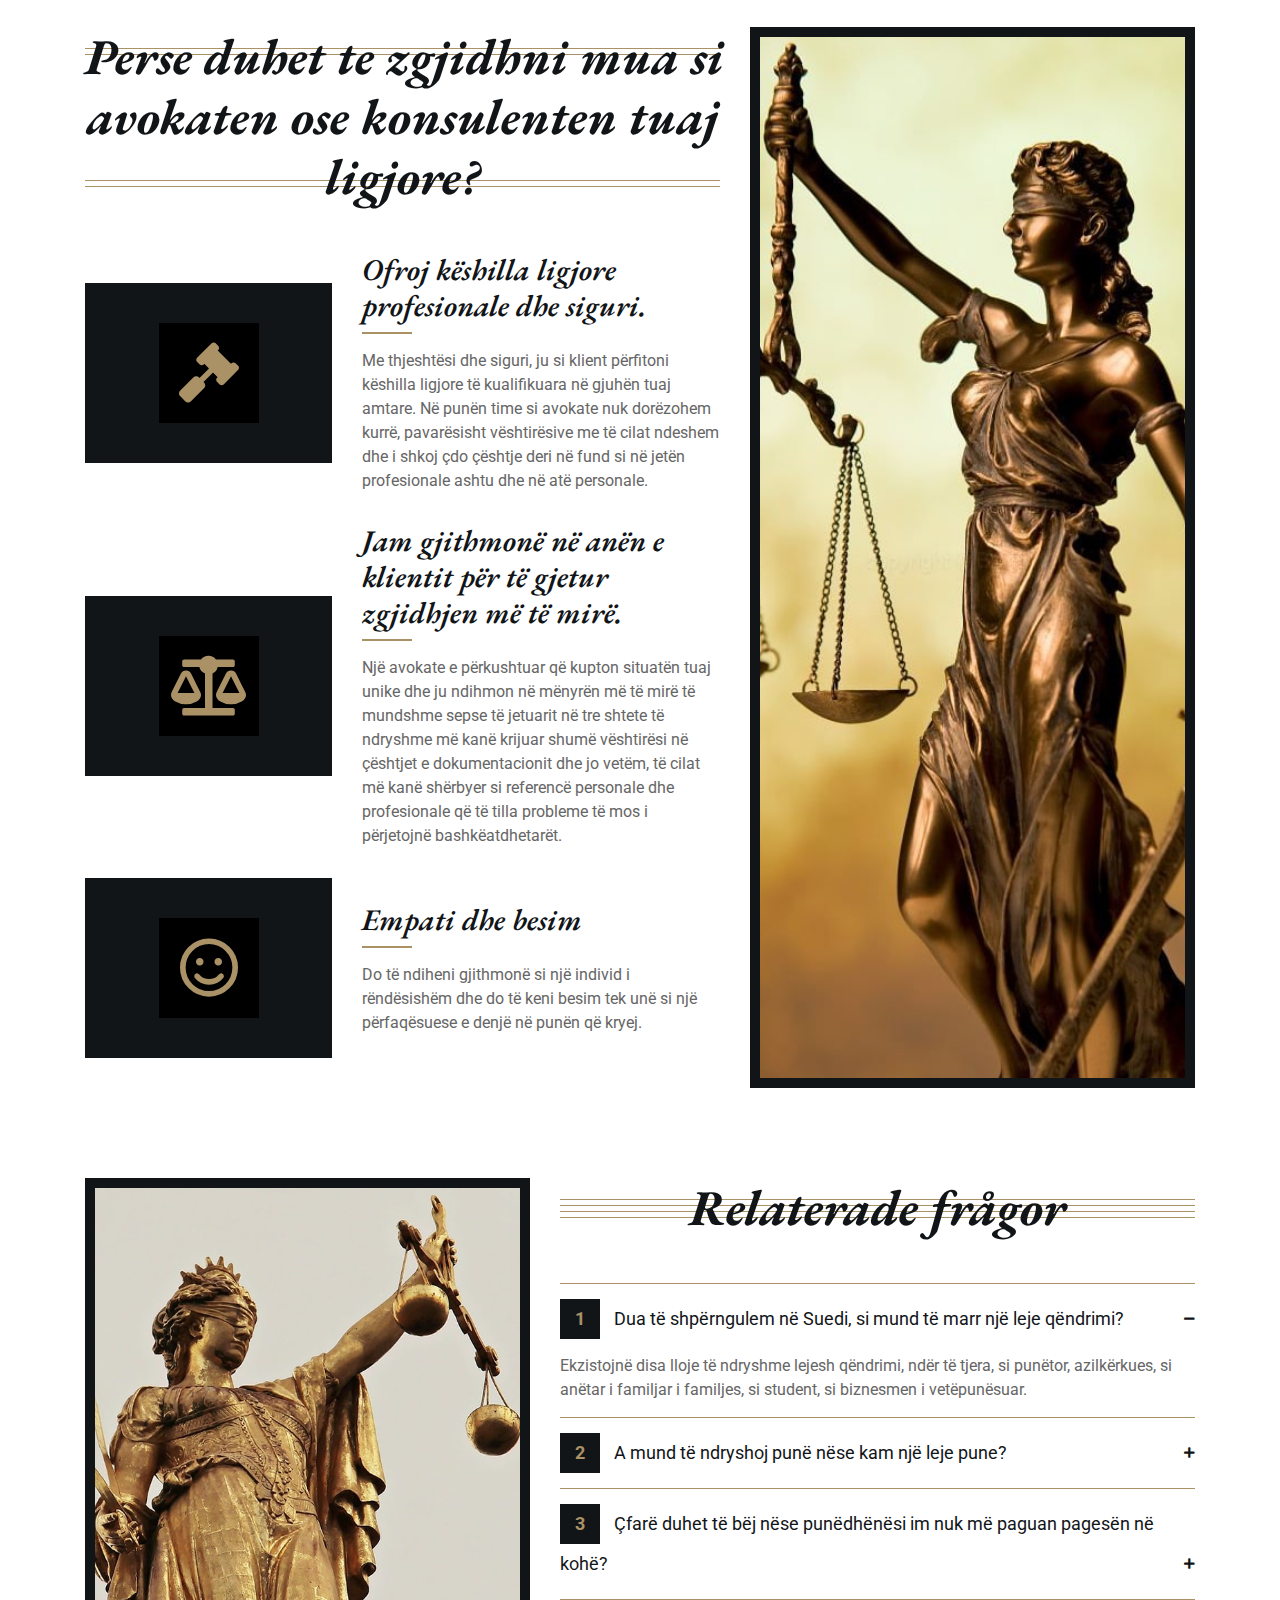
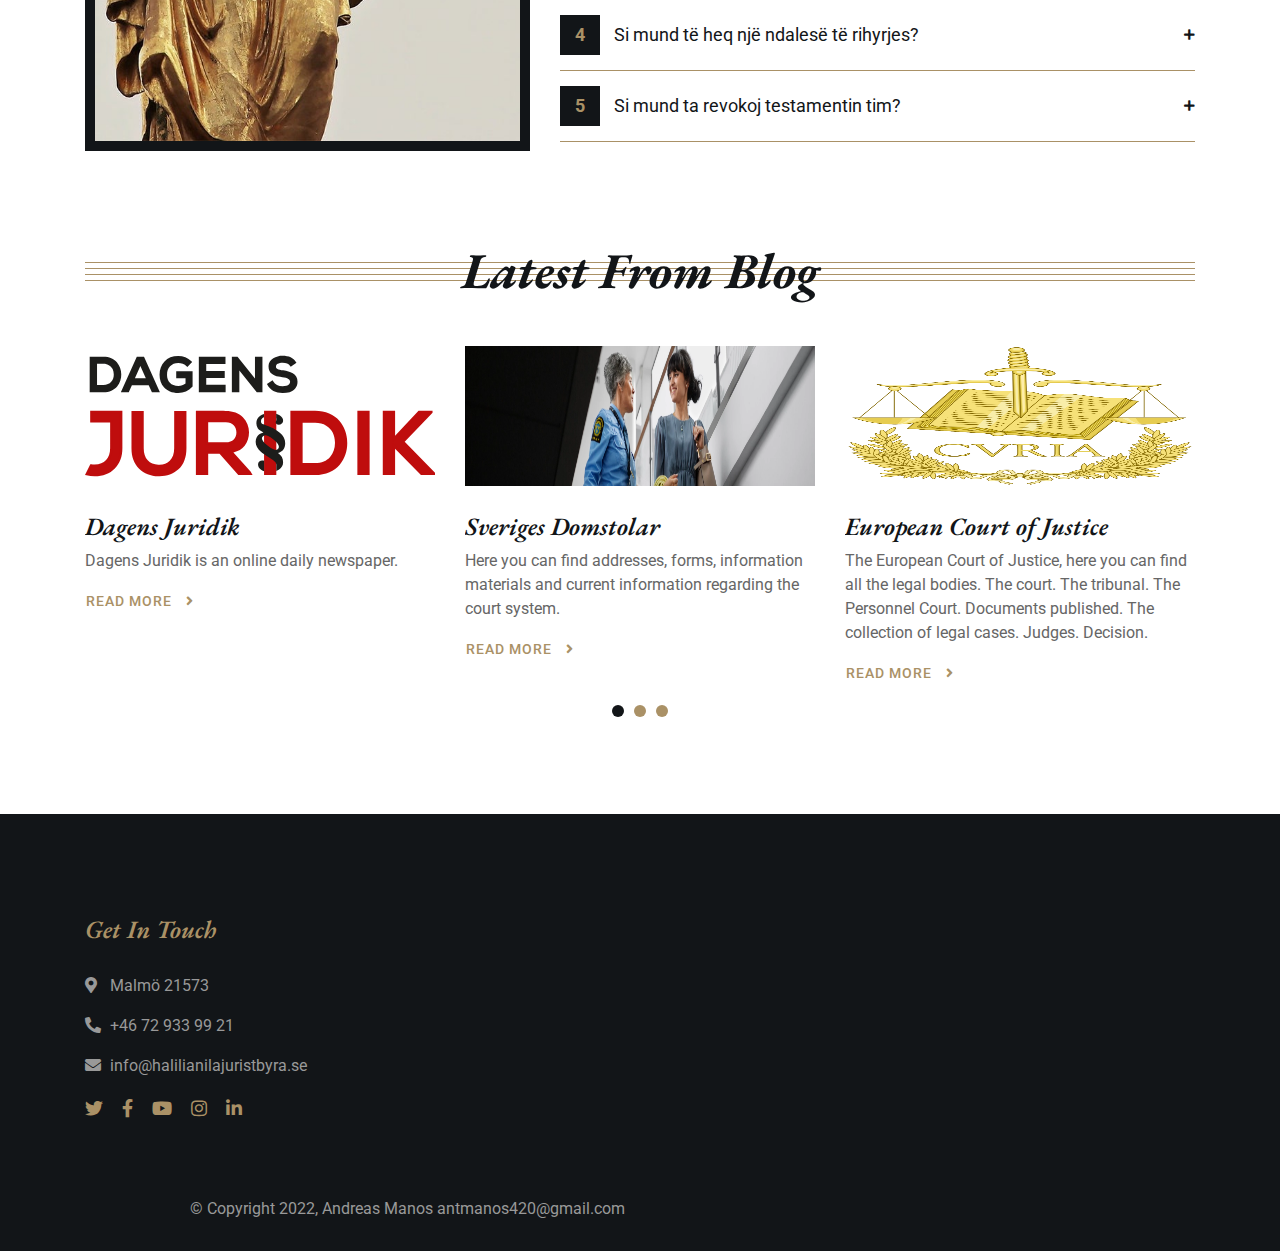
<file: index_al.html>
<!DOCTYPE html>
<html lang="en">
  <head>
    <meta charset="utf-8" />
    <title>A.HALILI JUSTICE AB</title>
    <meta content="width=device-width, initial-scale=1.0" name="viewport" />
    <meta content="Law Firm Website Template" name="keywords" />
    <meta content="Law Firm Website Template" name="description" />

    <!-- Favicon -->
    <link href="img/favicon.ico" rel="icon" />

    <!-- Google Font -->
    <link
      href="https://fonts.googleapis.com/css2?family=EB+Garamond:ital,wght@1,600;1,700;1,800&family=Roboto:wght@400;500&display=swap"
      rel="stylesheet"
    />

    <!-- CSS Libraries -->
    <link
      href="https://stackpath.bootstrapcdn.com/bootstrap/4.4.1/css/bootstrap.min.css"
      rel="stylesheet"
    />
    <link
      href="https://cdnjs.cloudflare.com/ajax/libs/font-awesome/5.10.0/css/all.min.css"
      rel="stylesheet"
    />
    <link href="lib/animate/animate.min.css" rel="stylesheet" />
    <link href="lib/owlcarousel/assets/owl.carousel.min.css" rel="stylesheet" />

    <!-- Template Stylesheet -->
    <link href="css/style.css" rel="stylesheet" />
  </head>

  <body>
    <div class="wrapper">
      <!-- Top Bar Start -->
      <div class="top-bar">
        <div class="container-fluid">
          <div class="row">
            <div class="col-lg-3">
              <div class="logo">
                <a href="index.html">
                  <h1>A.HALILI JUSTICE AB</h1>
                  <!-- <img src="img/logo.jpg" alt="Logo"> -->
                </a>
              </div>
            </div>
            <div class="col-lg-9">
              <div class="top-bar-right">
                <div class="text">
                  <h2>8:00 - 17:00</h2>
                  <p>Orari E Hene - E Premte</p>
                </div>
                <div class="text">
                  <h2>+46 72 933 99 21</h2>
                  <p>Na kontaktoni për konsultime ligjore</p>
                </div>
                <div class="social">
                  <a href=""><i class="fab fa-twitter"></i></a>
                  <a href="https://www.facebook.com/halilianilajuristbyra.se/"><i class="fab fa-facebook-f"></i></a>
                  <a href="https://www.linkedin.com/in/anilahalili"><i class="fab fa-linkedin-in"></i></a>
                  <a href=""><i class="fab fa-instagram"></i></a>
                  <a href="index.html"><img src="img/sv-flag.png" alt="swedish logo" width="35px"></a></a>
                </div>
              </div>
            </div>
          </div>
        </div>
      </div>
      <!-- Top Bar End -->

      <!-- Nav Bar Start -->
      <!-- <div class="nav-bar">
                <div class="container-fluid">
                    <nav class="navbar navbar-expand-lg bg-dark navbar-dark">
                        <a href="#" class="navbar-brand">MENU</a>
                        <button type="button" class="navbar-toggler" data-toggle="collapse" data-target="#navbarCollapse">
                            <span class="navbar-toggler-icon"></span>
                        </button>

                        <div class="collapse navbar-collapse justify-content-between" id="navbarCollapse">
                            <div class="navbar-nav mr-auto">
                                <a href="index.html" class="nav-item nav-link active">Home</a>
                                <a href="about.html" class="nav-item nav-link">Rreth zyrës</a>
                                <a href="service.html" class="nav-item nav-link">Practice</a>
                                <a href="team.html" class="nav-item nav-link">Attorneys</a>
                                <a href="portfolio.html" class="nav-item nav-link">Case Studies</a>
                                <div class="nav-item dropdown">
                                    <a href="#" class="nav-link dropdown-toggle" data-toggle="dropdown">Pages</a>
                                    <div class="dropdown-menu">
                                        <a href="blog.html" class="dropdown-item">Blog Page</a>
                                        <a href="single.html" class="dropdown-item">Single Page</a>
                                    </div>
                                </div>
                                <a href="contact.html" class="nav-item nav-link">Contact</a>
                            </div>
                            <div class="ml-auto">
                                <a class="btn" href="https://htmlcodex.com/law-firm-website-template">Get Appointment</a>
                            </div>
                        </div>
                    </nav>
                </div>
            </div> -->
      <!-- Nav Bar End -->

      <!-- Carousel Start -->
      <div id="carousel" class="carousel slide" data-ride="carousel">
        <ol class="carousel-indicators">
          <li data-target="#carousel" data-slide-to="0" class="active"></li>
          <li data-target="#carousel" data-slide-to="1"></li>
          <li data-target="#carousel" data-slide-to="2"></li>
        </ol>
        <div class="carousel-inner">
          <div class="carousel-item active">
            <img src="img/carousel-1.jpg" alt="Carousel Image" />
            <div class="carousel-caption">
              <h1 class="animated fadeInLeft">
                Nje juriste e angazhuar në maksimum që lufton për të drejtat tuaja. 

              </h1>
              <p class="animated fadeInRight">
            Studio ligjore Anila Halili ështe e specializuar në fushat e emigrimit si lejet e qëndrimit, të drejtës civile, 
            të drejtës se punes, të drejtës familjare, te drejtës tatimore dhe biznesore.

              </p>
              <!-- <a class="btn animated fadeInUp" href="#"
                >Get free consultation</a
              > -->
            </div>
          </div>

          <div class="carousel-item">
            <img src="img/carousel-2.jpg" alt="Carousel Image" />
            <div class="carousel-caption">
              <h1 class="animated fadeInLeft">
               Puna ime si juriste karakterizohet nga përkushtimi, besim i ndersjellte dhe kompetenca profesionale.

              </h1>
              <p class="animated fadeInRight">
               Si juriste e përkushtuar ofroj këshilla dhe mbështetje ligjore në mënyrën më të mirë të mundshme për klientët
               duke u bazuar në përvojën time dhe njohuritë juridike. 

              </p>
              <!-- <a class="btn animated fadeInUp" href="#"
                >Get free consultation</a
              > -->
            </div>
          </div>

          <div class="carousel-item">
            <img src="img/carousel-3.jpg" alt="Carousel Image" />
            <div class="carousel-caption">
              <h1 class="animated fadeInLeft">
                Një juriste e besueshme që vendos gjithmonë interesat tuaja në plan të parë.
              </h1>
              <p class="animated fadeInRight">
               Vlerësoj të gjitha bisedat me klientët dhe kuptoj nevojat e tyre duke i dëgjuar me shumë vemëndje
               dhe trajtuar ata me shumë respekt e ndershmëri. 
              </p>
              <!-- <a class="btn animated fadeInUp" href="#"
                >Get free consultation</a
              > -->
            </div>
          </div>
        </div>

        <a
          class="carousel-control-prev"
          href="#carousel"
          role="button"
          data-slide="prev"
        >
          <span class="carousel-control-prev-icon" aria-hidden="true"></span>
          <span class="sr-only">Previous</span>
        </a>
        <a
          class="carousel-control-next"
          href="#carousel"
          role="button"
          data-slide="next"
        >
          <span class="carousel-control-next-icon" aria-hidden="true"></span>
          <span class="sr-only">Next</span>
        </a>
      </div>
      <!-- Carousel End -->

      <!-- Top Feature Start-->
      <div class="feature-top">
        <div class="container-fluid">
          <div class="row align-items-center">
            <div class="col-md-3 col-sm-6">
              <div class="feature-item">
                <i class="far fa-check-circle"></i>
                <h3>Legal</h3>
                <p>Govt Approved</p>
              </div>
            </div>
            <div class="col-md-3 col-sm-6">
              <div class="feature-item">
                <i class="fa fa-user-tie"></i>
                <h3>Attorneys</h3>
                <p>Expert Attorneys</p>
              </div>
            </div>
            <div class="col-md-3 col-sm-6">
              <div class="feature-item">
                <i class="far fa-thumbs-up"></i>
                <h3>Success</h3>
                <p>99.99% Case Won</p>
              </div>
            </div>
            <div class="col-md-3 col-sm-6">
              <div class="feature-item">
                <i class="far fa-handshake"></i>
                <h3>Support</h3>
                <p>Quick Support</p>
              </div>
            </div>
          </div>
        </div>
      </div>
      <!-- Top Feature End-->

      <!-- About Start -->
      <div class="about">
        <div class="container">
          <div class="row align-items-center">
            <div class="col-lg-5 col-md-6">
              <div class="about-img">
                <img src="img/om_mig.jpg" alt="Image" />
              </div>
            </div>
            <div class="col-lg-7 col-md-6">
              <div class="section-header">
                <h2>Rreth meje</h2>
              </div>
              <div class="about-text">
                <p>
                 Anila Halili- Avokate (LL.M.) me diplomë Master ne të Drejtën Tatimore Ndërkombëtare dhe Europiane nga Universiteti i Uppsala
                  <a href="https://www.uu.se/en/about-uu/"></a>,në Suedi.
                   <br /><br />E specializuar në fusha të ndryshme të ligjit si e drejta e migracionit,
                    e drejta dhe lejet e punes, drejta tatimore dhe e biznesit. 
                   <br /><br />
                  E rritur në Shqipëri, kam studiuar e punuar në Greqi si edhe në Suedi për disa vite me radhe. 
                  Në fillim, kam punuar në dy zyra avokatie në Greqi ku isha e angazhuar me të drejtën e migracionit,
                  lejet e qëndrimit dhe të drejten e punës. Në PricewaterhouseCoopers(PWC) 
                  <a  href="https://www.pwc.se/jonkoping">PricewaterhouseCoopers (PWC)</a>
                  Jönköping kam punuar praktikisht si këshillëtare dhe hetuese e cështjeve të ndryshme tatimore e ligjore 
                  lidhur me detyrimet tatimore të individëve dhe bizneseve të huaja nga përvoja e cila kam fituar një kompetence të lartë në fusha të ndryshme ligjore. 
                  <br /><br />
                  Me pas hapa me sukses studion time ligjore duke realizuar ëndrrën time si profesioniste: 
                  Të ofroj këshilla dhe shërbime ligjore të kualifikuara për individët dhe biznesin në gjuhë të ndryshme. 
                  Shërbimet e studios ligjore ofrohen ne gjuhën Shqipe, në gjuhën Angleze, në gjuhën suedeze si dhe në gjuhën greke.
                    <br /><br />
                  Arsimi: <ul><li> Master ne Jurisprudencë - Universiteti i Uppsala(2019)</li><li>
                  Bachelor në Drejtësi -Fakulteti i Drejtësisë, Universiteti Kombëtar dhe Kapodistrian i Athinës, Greqi (2016)</li></ul>
                  Kurse universitare në Suedi: <ul><li>E drejta e punës & e drejta administrative- Universiteti i Lund
                  </li><li>E Drejta Bankare dhe Financiare- Universiteti i Linköping </li></ul>
                </p>
                <!-- <a class="btn" href="">Learn More</a> -->
              </div>
            </div>
          </div>
        </div>
      </div>
      <!-- About End -->

      <!-- Service Start -->
      <div class="service">
        <div class="container">
          <div class="section-header">
            <h2>Rättsområden</h2>
          </div>
          <div class="row">
            <div class="col-lg-4 col-md-6">
              <div class="service-item">
                <div class="service-icon">
                  <i class="fa fa-landmark"></i>
                </div>
                <h3>Migracioni</h3>
                <p>
              Trajtoj të gjitha cështjet e migracionit që perfshin lejet e qëndrimit, të punës, Studimi, bashkim familjar, nënshtetësi suedeze dhe 
               azil per të gjithë shtetasit e huaj qe duan te zhvendosen ne Suedi. Ofroj këshillim, verifikim të dokumentacionit në
               të gjitha fazat aplikimit si dhe në proçeset ankimuese kundër refuzimit ose expulset.

                </p>
              </div>
            </div>
            <div class="col-lg-4 col-md-6">
              <div class="service-item">
                <div class="service-icon">
                  <i class="fa fa-users"></i>
                </div>
                <h3>E drejta familjare</h3>
                <p>
                  Ceshtje familjare si mirmbajtje e femijeve, divorce, trashëgimitë, cështje të dhunës në familje.

                </p>
              </div>
            </div>
            <div class="col-lg-4 col-md-6">
              <div class="service-item">
                <div class="service-icon">
                  <i class="fa fa-hand-holding-usd"></i>
                </div>
                <h3>E drejta e punës</h3>
                <p>
                  Arbetsrätt omfattar de lagar som reglerar förhållandet mellan arbetsgivare och arbetstagare. Svensk arbetsrätt bygger till stor del på kollektivavtal.Frågor som rör arbetsrätten är anställningsavtal, kollektivavtal, uppsägningar, avskedande och lönefordran.
                </p>
              </div>
            </div>
            <div class="col-lg-4 col-md-6">
              <div class="service-item">
                <div class="service-icon">
                  <i class="fa fa-graduation-cap"></i>
                </div>
                <h3>Affärsjuridik</h3>
                <p>
                  Jag hjälper dig med granskning av avtal och avtalstolkning, frågor kring avtalsrätt, fastighetsrätt, entreprenadrätt, skadeståndsrätt, associationsrätt och företagsbeskattning.
                </p>
              </div>
            </div>
            
          </div>
        </div>
      </div>
      <!-- Service End -->

      <!-- Feature Start -->
      <div class="feature">
        <div class="container">
          <div class="row">
            <div class="col-md-7">
              <div class="section-header">
                <h2> Perse duhet te zgjidhni mua si <br/>avokaten ose konsulenten tuaj<br/> ligjore?</h2>
              </div>
              <div class="row align-items-center feature-item">
                <div class="col-5">
                  <div class="feature-icon">
                    <i class="fa fa-gavel"></i>
                  </div>
                </div>
                <div class="col-7">
                  <h3>Ofroj këshilla ligjore profesionale dhe siguri.</h3>
                  <p>
                   Me thjeshtësi dhe siguri, ju si klient përfitoni këshilla ligjore të kualifikuara në gjuhën tuaj amtare. Në punën time si avokate nuk dorëzohem kurrë, pavarësisht                   vështirësive me të cilat ndeshem dhe i shkoj çdo çështje deri në fund si në jetën profesionale ashtu dhe në atë personale.
 
                  </p>
                </div>
              </div>
              <div class="row align-items-center feature-item">
                <div class="col-5">
                  <div class="feature-icon">
                    <i class="fa fa-balance-scale"></i>
                  </div>
                </div>
                <div class="col-7">
                  <h3> Jam gjithmonë në anën e klientit për të gjetur zgjidhjen më të mirë.</h3>
                  <p>
                    Një avokate e përkushtuar që kupton situatën tuaj unike dhe ju ndihmon në mënyrën më të mirë të mundshme 
                   sepse të jetuarit në tre shtete të ndryshme më kanë krijuar shumë vështirësi në çështjet e dokumentacionit dhe jo vetëm, 
                   të cilat më kanë shërbyer si referencë personale dhe profesionale që të tilla probleme të mos i përjetojnë bashkëatdhetarët.
                  </p>
                </div>
              </div>
              <div class="row align-items-center feature-item">
                <div class="col-5">
                  <div class="feature-icon">
                    <i class="far fa-smile"></i>
                  </div>
                </div>
                <div class="col-7">
                  <h3>Empati dhe besim</h3>
                  <p>
                   Do të ndiheni gjithmonë si një individ i rëndësishëm dhe do të keni besim tek unë si një përfaqësuese e denjë në punën që kryej.
                  </p>
                </div>
              </div>
            </div>
            <div class="col-md-5">
              <div class="feature-img">
                <img src="img/feature.jpg" alt="Feature" />
              </div>
            </div>
          </div>
        </div>
      </div>
      <!-- Feature End -->

      <!-- Team Start -->
      <!-- <div class="team">
        <div class="container">
          <div class="section-header">
            <h2>Meet Our Expert Attorneys</h2>
          </div>
          <div class="row">
            <div class="col-lg-3 col-md-6">
              <div class="team-item">
                <div class="team-img">
                  <img src="img/team-1.jpg" alt="Team Image" />
                </div>
                <div class="team-text">
                  <h2>Adam Phillips</h2>
                  <p>Business Consultant</p>
                  <div class="team-social">
                    <a class="social-tw" href=""
                      ><i class="fab fa-twitter"></i
                    ></a>
                    <a class="social-fb" href=""
                      ><i class="fab fa-facebook-f"></i
                    ></a>
                    <a class="social-li" href=""
                      ><i class="fab fa-linkedin-in"></i
                    ></a>
                    <a class="social-in" href=""
                      ><i class="fab fa-instagram"></i
                    ></a>
                  </div>
                </div>
              </div>
            </div>
            <div class="col-lg-3 col-md-6">
              <div class="team-item">
                <div class="team-img">
                  <img src="img/team-2.jpg" alt="Team Image" />
                </div>
                <div class="team-text">
                  <h2>Dylan Adams</h2>
                  <p>Criminal Consultant</p>
                  <div class="team-social">
                    <a class="social-tw" href=""
                      ><i class="fab fa-twitter"></i
                    ></a>
                    <a class="social-fb" href=""
                      ><i class="fab fa-facebook-f"></i
                    ></a>
                    <a class="social-li" href=""
                      ><i class="fab fa-linkedin-in"></i
                    ></a>
                    <a class="social-in" href=""
                      ><i class="fab fa-instagram"></i
                    ></a>
                  </div>
                </div>
              </div>
            </div>
            <div class="col-lg-3 col-md-6">
              <div class="team-item">
                <div class="team-img">
                  <img src="img/team-3.jpg" alt="Team Image" />
                </div>
                <div class="team-text">
                  <h2>Gloria Edwards</h2>
                  <p>Divorce Consultant</p>
                  <div class="team-social">
                    <a class="social-tw" href=""
                      ><i class="fab fa-twitter"></i
                    ></a>
                    <a class="social-fb" href=""
                      ><i class="fab fa-facebook-f"></i
                    ></a>
                    <a class="social-li" href=""
                      ><i class="fab fa-linkedin-in"></i
                    ></a>
                    <a class="social-in" href=""
                      ><i class="fab fa-instagram"></i
                    ></a>
                  </div>
                </div>
              </div>
            </div>
            <div class="col-lg-3 col-md-6">
              <div class="team-item">
                <div class="team-img">
                  <img src="img/team-4.jpg" alt="Team Image" />
                </div>
                <div class="team-text">
                  <h2>Josh Dunn</h2>
                  <p>Immigration Consultant</p>
                  <div class="team-social">
                    <a class="social-tw" href=""
                      ><i class="fab fa-twitter"></i
                    ></a>
                    <a class="social-fb" href=""
                      ><i class="fab fa-facebook-f"></i
                    ></a>
                    <a class="social-li" href=""
                      ><i class="fab fa-linkedin-in"></i
                    ></a>
                    <a class="social-in" href=""
                      ><i class="fab fa-instagram"></i
                    ></a>
                  </div>
                </div>
              </div>
            </div>
          </div>
        </div>
      </div> -->
      <!-- Team End -->

      <!-- FAQs Start -->
      <div class="faqs">
        <div class="container">
          <div class="row">
            <div class="col-md-5">
              <div class="faqs-img">
                <img src="img/faqs.jpg" alt="Image" />
              </div>
            </div>
            <div class="col-md-7">
              <div class="section-header">
                <h2>Relaterade frågor</h2>
              </div>
              <div id="accordion">
                <div class="card">
                  <div class="card-header">
                    <a
                      class="card-link collapsed"
                      data-toggle="collapse"
                      href="#collapseOne"
                      aria-expanded="true"
                    >
                      <span>1</span> Dua të shpërngulem në Suedi, si mund të marr një leje qëndrimi?
                    </a>
                  </div>
                  <div
                    id="collapseOne"
                    class="collapse show"
                    data-parent="#accordion"
                  >
                    <div class="card-body">
                    Ekzistojnë disa lloje të ndryshme lejesh qëndrimi, ndër të tjera, si punëtor, azilkërkues, si anëtar i familjar i familjes, si student, si biznesmen i vetëpunësuar.

                    </div>
                  </div>
                </div>
                <div class="card">
                  <div class="card-header">
                    <a
                      class="card-link"
                      data-toggle="collapse"
                      href="#collapseTwo"
                    >
                      <span>2</span> A mund të ndryshoj punë nëse kam një leje pune?

                    </a>
                  </div>
                  <div
                    id="collapseTwo"
                    class="collapse"
                    data-parent="#accordion"
                  >
                    <div class="card-body">
                Po! Por ka disa rregulla të ndryshme që zbatohen nëse e keni lejen e punës për më pak se 24 muaj.
                    </div>
                  </div>
                </div>
                <div class="card">
                  <div class="card-header">
                    <a
                      class="card-link"
                      data-toggle="collapse"
                      href="#collapseThree"
                    >
                      <span>3</span> Çfarë duhet të bëj nëse punëdhënësi im nuk më paguan pagesën në kohë?
                    </a>
                  </div>
                  <div
                    id="collapseThree"
                    class="collapse"
                    data-parent="#accordion"
                  >
                    <div class="card-body">
                     Punëdhënësi juaj është i detyruar t'ju paguajë pagën dhe ju duhet së pari të kërkoni vetë që t'ju paguhet paga.
      Përndryshe, ju keni një kërkesë (borxhi) për të kërkuar kundër punëdhënësit tuaj. 
                    </div>
                  </div>
                </div>
                <div class="card">
                  <div class="card-header">
                    <a
                      class="card-link"
                      data-toggle="collapse"
                      href="#collapseFour"
                    >
                      <span>4</span> Si mund të heq një ndalesë të rihyrjes?
                    </a>
                  </div>
                  <div
                    id="collapseFour"
                    class="collapse"
                    data-parent="#accordion"
                  >
                    <div class="card-body">
                    
  Po! Në rast se vendimi për ndalimin e rihyrjes nuk ka fituar fuqi ligjore brenda tre javësh nga dita e marrjes së vendimit, ju keni një shans të mirë për të apeluar vendimin e Agjencisë së Migracionit.
                    </div>
                  </div>
                </div>
                <div class="card">
                  <div class="card-header">
                    <a
                      class="card-link"
                      data-toggle="collapse"
                      href="#collapseFive"
                    >
                      <span>5</span> Si mund ta revokoj testamentin tim?
                    </a>
                  </div>
                  <div
                    id="collapseFive"
                    class="collapse"
                    data-parent="#accordion"
                  >
                    <div class="card-body">
              Ju mund të revokoni një testament në çdo kohë duke e shkatërruar dokumentin me mbështetjen e kapitullit 10
              Seksioni 5 i Kodit të Trashëgimisë dhe shkruani një testament të ri.
 
                    </div>
                  </div>
                </div>
              </div>
              <!-- <a class="btn" href="">Ask more</a> -->
            </div>
          </div>
        </div>
      </div>
      <!-- FAQs End -->

      <!-- Testimonial Start -->
      <!-- <div class="testimonial">
        <div class="container">
          <div class="section-header">
            <h2>Review From Client</h2>
          </div>
          <div class="owl-carousel testimonials-carousel">
            <div class="testimonial-item">
              <i class="fa fa-quote-right"></i>
              <div class="row align-items-center">
                <div class="col-3">
                  <img src="img/testimonial-1.jpg" alt="" />
                </div>
                <div class="col-9">
                  <h2>Client Name</h2>
                  <p>Profession</p>
                </div>
                <div class="col-12">
                  <p>
                    Lorem ipsum dolor sit amet, consectetur adipiscing elit.
                    Etiam accumsan lacus eget velit
                  </p>
                </div>
              </div>
            </div>
            <div class="testimonial-item">
              <i class="fa fa-quote-right"></i>
              <div class="row align-items-center">
                <div class="col-3">
                  <img src="img/testimonial-2.jpg" alt="" />
                </div>
                <div class="col-9">
                  <h2>Client Name</h2>
                  <p>Profession</p>
                </div>
                <div class="col-12">
                  <p>
                    Lorem ipsum dolor sit amet, consectetur adipiscing elit.
                    Etiam accumsan lacus eget velit
                  </p>
                </div>
              </div>
            </div>
            <div class="testimonial-item">
              <i class="fa fa-quote-right"></i>
              <div class="row align-items-center">
                <div class="col-3">
                  <img src="img/testimonial-3.jpg" alt="" />
                </div>
                <div class="col-9">
                  <h2>Client Name</h2>
                  <p>Profession</p>
                </div>
                <div class="col-12">
                  <p>
                    Lorem ipsum dolor sit amet, consectetur adipiscing elit.
                    Etiam accumsan lacus eget velit
                  </p>
                </div>
              </div>
            </div>
            <div class="testimonial-item">
              <i class="fa fa-quote-right"></i>
              <div class="row align-items-center">
                <div class="col-3">
                  <img src="img/testimonial-4.jpg" alt="" />
                </div>
                <div class="col-9">
                  <h2>Client Name</h2>
                  <p>Profession</p>
                </div>
                <div class="col-12">
                  <p>
                    Lorem ipsum dolor sit amet, consectetur adipiscing elit.
                    Etiam accumsan lacus eget velit
                  </p>
                </div>
              </div>
            </div>
            <div class="testimonial-item">
              <i class="fa fa-quote-right"></i>
              <div class="row align-items-center">
                <div class="col-3">
                  <img src="img/testimonial-1.jpg" alt="" />
                </div>
                <div class="col-9">
                  <h2>Client Name</h2>
                  <p>Profession</p>
                </div>
                <div class="col-12">
                  <p>
                    Lorem ipsum dolor sit amet, consectetur adipiscing elit.
                    Etiam accumsan lacus eget velit
                  </p>
                </div>
              </div>
            </div>
            <div class="testimonial-item">
              <i class="fa fa-quote-right"></i>
              <div class="row align-items-center">
                <div class="col-3">
                  <img src="img/testimonial-2.jpg" alt="" />
                </div>
                <div class="col-9">
                  <h2>Client Name</h2>
                  <p>Profession</p>
                </div>
                <div class="col-12">
                  <p>
                    Lorem ipsum dolor sit amet, consectetur adipiscing elit.
                    Etiam accumsan lacus eget velit
                  </p>
                </div>
              </div>
            </div>
            <div class="testimonial-item">
              <i class="fa fa-quote-right"></i>
              <div class="row align-items-center">
                <div class="col-3">
                  <img src="img/testimonial-3.jpg" alt="" />
                </div>
                <div class="col-9">
                  <h2>Client Name</h2>
                  <p>Profession</p>
                </div>
                <div class="col-12">
                  <p>
                    Lorem ipsum dolor sit amet, consectetur adipiscing elit.
                    Etiam accumsan lacus eget velit
                  </p>
                </div>
              </div>
            </div>
          </div>
        </div>
      </div> -->
      <!-- Testimonial End -->

      <!-- Blog Start -->
      <div class="blog">
        <div class="container">
          <div class="section-header">
            <h2>Latest From Blog</h2>
          </div>
          <div class="owl-carousel blog-carousel">
            <div class="blog-item">
              <img src="img/blog-1.svg" alt="Blog" height="140px"/>
              <h3>Dagens Juridik</h3>
              <!-- <div class="meta">
                <i class="fa fa-list-alt"></i>
                <a href="">Civil Law</a>
                <i class="fa fa-calendar-alt"></i>
                <p>01-Jan-2045</p>
              </div> -->
              <p>
                Dagens Juridik is an online daily newspaper.
              </p>
              <a class="btn" href="https://www.dagensjuridik.se/"
                >Read More <i class="fa fa-angle-right"></i
              ></a>
            </div>
            <div class="blog-item">
              <img src="img/blog-2.jpg" alt="Blog"  height="140px"/>
              <h3>Sveriges Domstolar</h3>
              <!-- <div class="meta">
                <i class="fa fa-list-alt"></i>
                <a href="">Family Law</a>
                <i class="fa fa-calendar-alt"></i>
                <p>01-Jan-2045</p>
              </div> -->
              <p>
                Here you can find addresses, forms, information materials and current information regarding the court system.
              </p>
              <a class="btn" href="https://www.domstol.se/"
                >Read More <i class="fa fa-angle-right"></i
              ></a>
            </div>
            <div class="blog-item">
              <img src="img/blog-3.jpg" alt="Blog"  height="140px"/>
              <h3>European Court of Justice</h3>
              <!-- <div class="meta">
                <i class="fa fa-list-alt"></i>
                <a href="">Business Law</a>
                <i class="fa fa-calendar-alt"></i>
                <p>01-Jan-2045</p>
              </div> -->
              <p>
                The European Court of Justice, here you can find all the legal bodies. The court. The tribunal. The Personnel Court. Documents published. The collection of legal cases. Judges. Decision.
              </p>
              <a class="btn" href="https://curia.europa.eu/jcms/"
                >Read More <i class="fa fa-angle-right"></i
              ></a>
            </div>
            <div class="blog-item">
              <img src="img/blog-4.jpg" alt="Blog" height="140px" />
              <h3>Lagrummet</h3>
              <!-- <div class="meta">
                <i class="fa fa-list-alt"></i>
                <a href="">Education Law</a>
                <i class="fa fa-calendar-alt"></i>
                <p>01-Jan-2045</p>
              </div> -->
              <p>
                Lagrummet.se is a joint website for the public administration's legal information.
              </p>
              <a class="btn" href="https://lagrummet.se/lagrummet/"
                >Read More <i class="fa fa-angle-right"></i
              ></a>
            </div>
            <div class="blog-item">
              <img src="img/blog-5.jpg" alt="Blog" height="140px" />
              <h3>United Nations (UN)</h3>
              <!-- <div class="meta">
                <i class="fa fa-list-alt"></i>
                <a href="">Criminal Law</a>
                <i class="fa fa-calendar-alt"></i>
                <p>01-Jan-2045</p>
              </div> -->
              <p>
                The United Nations (UN) is an association of 192 states, founded on October 24, 1945. Almost all the countries of the world are members of the UN.
              </p>
              <a class="btn" href="https://www.un.org/"
                >Read More <i class="fa fa-angle-right"></i
              ></a>
            </div>
            <div class="blog-item">
              <img src="img/blog-6.jpg" alt="Blog" height="140px" />
              <h3>Jureka</h3>
              <!-- <div class="meta">
                <i class="fa fa-list-alt"></i>
                <a href="">Cyber Law</a>
                <i class="fa fa-calendar-alt"></i>
                <p>01-Jan-2045</p>
              </div> -->
              <p>
                There is information with legal and financial content.
              </p>
              <a class="btn" href="https://www.jureka.se/"
                >Read More <i class="fa fa-angle-right"></i
              ></a>
            </div>
            <div class="blog-item">
              <img src="img/blog-7.svg" alt="Blog" height="140px" />
              <h3>Polisen</h3>
              <!-- <div class="meta">
                <i class="fa fa-list-alt"></i>
                <a href="">Business Law</a>
                <i class="fa fa-calendar-alt"></i>
                <p>01-Jan-2045</p>
              </div> -->
              <p>
                The police's website offers contact details for all police stations in the country. Here you can find information about various crimes and punishments, permits and forms.
              </p>
              <a class="btn" href="https://polisen.se/"
                >Read More <i class="fa fa-angle-right"></i
              ></a>
            </div>
          </div>
        </div>
      </div>
      <!-- Blog End -->

      <!-- Newsletter Start -->
      <!-- <div class="newsletter">
        <div class="container">
          <div class="section-header">
            <h2>Subscribe Our Newsletter</h2>
          </div>
          <div class="form">
            <input class="form-control" placeholder="Email here" />
            <button class="btn">Submit</button>
          </div>
        </div>
      </div> -->
      <!-- Newsletter End -->

      <!-- Footer Start -->
      <div class="footer">
        <div class="container">
          <div class="row">
            <!-- <div class="col-md-6 col-lg-4">
              <div class="footer-about">
                <h2>About Us</h2>
                <p>
                  Lorem ipsum dolor sit amet, consectetur adipiscing elit.
                  Quisque eu lectus a leo tristique dictum nec non quam.
                  Suspendisse convallis, tortor eu placerat rhoncus, lorem quam
                  iaculis felis, sed eleifend lacus neque id eros. Integer
                  convallis volutpat neque
                </p>
              </div>
            </div> -->
            <div class="col-md-6 col-lg-8">
              <div class="row">
                <!-- <div class="col-md-6 col-lg-4">
                  <div class="footer-link">
                    <h2>Services Areas</h2>
                    <a href="">Civil Law</a>
                    <a href="">Family Law</a>
                    <a href="">Business Law</a>
                    <a href="">Education Law</a>
                    <a href="">Immigration Law</a>
                  </div>
                </div> -->
                <!-- <div class="col-md-6 col-lg-4">
                  <div class="footer-link">
                    <h2>Useful Pages</h2>
                    <a href="">About Us</a>
                    <a href="">Practices</a>
                    <a href="">Attorneys</a>
                    <a href="">Case Studies</a>
                    <a href="">FAQs</a>
                  </div>
                </div> -->
                <div class="col-md-6 col-lg-4">
                  <div class="footer-contact">
                    <h2>Get In Touch</h2>
                    <p>
                      <i class="fa fa-map-marker-alt"></i>Malmö 21573
                    </p>
                    <p><i class="fa fa-phone-alt"></i>+46 72 933 99 21</p>
                    <p><i class="fa fa-envelope"></i>info@halilianilajuristbyra.se</p>
                    <div class="footer-social">
                      <a href=""><i class="fab fa-twitter"></i></a>
                      <a href="https://www.facebook.com/halilianilajuristbyra.se/"><i class="fab fa-facebook-f"></i></a>
                      <a href=""><i class="fab fa-youtube"></i></a>
                      <a href=""><i class="fab fa-instagram"></i></a>
                      <a href="https://www.linkedin.com/in/anilahalili"><i class="fab fa-linkedin-in"></i></a>
                    </div>
                  </div>
                </div>
              </div>
            </div>
          </div>
        </div>
        <!-- <div class="container footer-menu">
          <div class="f-menu">
            <a href="">Terms of use</a>
            <a href="">Privacy policy</a>
            <a href="">Cookies</a>
            <a href="">Help</a>
            <a href="">FQAs</a>
          </div>
        </div> -->
        <div class="container copyright">
          <div class="row">
            <div class="col-md-6">
              <p>
                &copy;
                Copyright 2022, Andreas Manos antmanos420@gmail.com
              </p>
            </div>
            <!-- <div class="col-md-6">
              <p>Designed By <a href="https://htmlcodex.com">HTML Codex</a></p>
            </div> -->
          </div>
        </div>
      </div>
      <!-- Footer End -->

      <a href="#" class="back-to-top"><i class="fa fa-chevron-up"></i></a>
    </div>

    <!-- JavaScript Libraries -->
    <script src="https://code.jquery.com/jquery-3.4.1.min.js"></script>
    <script src="https://stackpath.bootstrapcdn.com/bootstrap/4.4.1/js/bootstrap.bundle.min.js"></script>
    <script src="lib/easing/easing.min.js"></script>
    <script src="lib/owlcarousel/owl.carousel.min.js"></script>
    <script src="lib/isotope/isotope.pkgd.min.js"></script>

    <!-- Template Javascript -->
    <script src="js/main.js"></script>
  </body>
</html>
</file>
<file: css/style.css>
/*******************************/
/********* General CSS *********/
/*******************************/
body {
  color: #666666;
  background: #ffffff;
  font-family: 'Roboto', sans-serif;
  font-weight: 400;
}

h1,
h2,
h3,
h4,
h5,
h6 {
  font-family: 'EB Garamond', serif;
  font-weight: 600;
  font-style: italic;
  color: #121518;
}

a {
  color: #454545;
  transition: 0.3s;
}

a:hover,
a:active,
a:focus {
  color: #aa9166;
  outline: none;
  text-decoration: none;
}

.btn:focus {
  box-shadow: none;
}

.wrapper {
  position: relative;
  width: 100%;
  max-width: 1366px;
  margin: 0 auto;
  background: #ffffff;
}

.back-to-top {
  position: fixed;
  display: none;
  background: #aa9166;
  color: #121518;
  width: 44px;
  height: 44px;
  text-align: center;
  line-height: 1;
  font-size: 22px;
  right: 15px;
  bottom: 15px;
  transition: background 0.5s;
  z-index: 9;
}

.back-to-top:hover {
  color: #aa9166;
  background: #121518;
}

.back-to-top i {
  padding-top: 10px;
}

/**********************************/
/********** Top Bar CSS ***********/
/**********************************/
.top-bar {
  position: relative;
  height: 120px;
  background: #000000;
}

.top-bar .logo {
  padding: 15px 0;
  text-align: left;
  overflow: visible;
}

.top-bar .logo h1 {
  margin: 0;
  color: #aa9166;
  font-size: 45px;
  line-height: 45px;
  font-weight: 800;
}

.top-bar .logo img {
  max-width: 100%;
  max-height: 60px;
}

.top-bar .top-bar-right {
  display: flex;
  align-items: center;
  justify-content: flex-end;
}

.top-bar .text {
  display: flex;
  align-items: center;
  justify-content: center;
  flex-direction: column;
  height: 120px;
  padding: 0 20px;
  text-align: center;
  border-left: 1px solid rgba(255, 255, 255, 0.15);
}

.top-bar .text h2 {
  color: #ffffff;
  font-family: 'Roboto', sans-serif;
  font-weight: 500;
  font-style: normal;
  font-size: 25px;
  margin: 0;
}

.top-bar .text p {
  color: #ffffff;
  font-size: 13px;
  margin: 0;
}

.top-bar .social {
  display: flex;
  height: 120px;
  font-size: 0;
  justify-content: flex-end;
}

.top-bar .social a {
  display: flex;
  align-items: center;
  justify-content: center;
  width: 60px;
  height: 100%;
  font-size: 22px;
  color: #ffffff;
  border-right: 1px solid rgba(255, 255, 255, 0.15);
}

.top-bar .social a:first-child {
  border-left: 1px solid rgba(255, 255, 255, 0.15);
}

.top-bar .social a:hover {
  color: #aa9166;
  background: #ffffff;
}

@media (min-width: 992px) {
  .top-bar {
    padding: 0 60px;
  }
}

@media (max-width: 991.98px) {
  .top-bar .logo {
    text-align: center;
  }

  .top-bar .social {
    display: none;
  }
}

/**********************************/
/*********** Nav Bar CSS **********/
/**********************************/
.nav-bar {
  position: relative;
  padding: 20px 0;
  transition: 0.3s;
}

.nav-bar.nav-sticky {
  position: fixed;
  top: 0;
  width: 100%;
  padding: 10px 0;
  box-shadow: 0 2px 5px rgba(0, 0, 0, 0.3);
  z-index: 999;
}

.nav-bar .navbar {
  height: 100%;
  padding: 0;
}

.navbar-dark .navbar-nav .nav-link,
.navbar-dark .navbar-nav .nav-link:focus,
.navbar-dark .navbar-nav .nav-link:hover,
.navbar-dark .navbar-nav .nav-link.active {
  padding: 10px 10px 8px 10px;
  color: #ffffff;
}

.navbar-dark .navbar-nav .nav-link:hover,
.navbar-dark .navbar-nav .nav-link.active {
  color: #aa9166;
  transition: none;
}

.nav-bar .dropdown-menu {
  margin-top: 0;
  border: 0;
  border-radius: 0;
  background: #f8f9fa;
}

.nav-bar .btn {
  color: #ffffff;
  border: 2px solid #aa9166;
  border-radius: 0;
}

.nav-bar .btn:hover {
  background: #aa9166;
}

@media (min-width: 992px) {
  .nav-bar {
    padding: 20px 60px;
  }

  .nav-bar.nav-sticky {
    padding: 10px 60px;
  }

  .nav-bar,
  .nav-bar .navbar {
    background: #121518 !important;
  }

  .nav-bar .navbar-brand {
    display: none;
  }

  .nav-bar a.nav-link {
    padding: 8px 15px;
    font-size: 15px;
    text-transform: uppercase;
  }
}

@media (max-width: 991.98px) {
  .nav-bar,
  .nav-bar .navbar {
    padding: 3px 0;
    background: #121518 !important;
  }

  .nav-bar a.nav-link {
    padding: 5px;
  }

  .nav-bar .dropdown-menu {
    box-shadow: none;
  }

  .nav-bar .btn {
    display: none;
  }
}

/*******************************/
/******** Carousel CSS *********/
/*******************************/
.carousel {
  position: relative;
  width: 100%;
  height: calc(100vh - 170px);
  margin: 0 auto;
  text-align: center;
  overflow: hidden;
}

.carousel .carousel-inner,
.carousel .carousel-item {
  position: relative;
  width: 100%;
  height: 100%;
}

.carousel .carousel-item img {
  width: 100%;
  height: 100%;
  object-fit: cover;
}

.carousel .carousel-item::after {
  position: absolute;
  content: '';
  width: 100%;
  height: 100%;
  top: 0;
  left: 0;
  background: rgba(0, 0, 0, 0.3);
  z-index: 1;
}

.carousel .carousel-caption {
  position: absolute;
  top: 0;
  bottom: 0;
  display: flex;
  align-items: center;
  justify-content: center;
  flex-direction: column;
  height: calc(100vh - 170px);
}

.carousel .carousel-caption h1 {
  color: #ffffff;
  font-size: 60px;
  font-weight: 700;
  margin-bottom: 20px;
}

.carousel .carousel-caption p {
  color: #ffffff;
  font-size: 25px;
  margin-bottom: 25px;
}

.carousel .carousel-caption .btn {
  padding: 15px 35px;
  font-size: 18px;
  font-weight: 500;
  letter-spacing: 1px;
  text-transform: uppercase;
  color: #aa9166;
  background: #121518;
  border: 2px solid #aa9166;
  border-radius: 0;
  transition: 0.3s;
}

.carousel .carousel-caption .btn:hover {
  color: #121518;
  background: #aa9166;
}

@media (max-width: 767.98px) {
  .carousel .carousel-caption h1 {
    font-size: 40px;
    font-weight: 700;
  }

  .carousel .carousel-caption p {
    font-size: 20px;
  }

  .carousel .carousel-caption .btn {
    padding: 12px 30px;
    font-size: 18px;
    font-weight: 500;
    letter-spacing: 0;
  }
}

@media (max-width: 575.98px) {
  .carousel .carousel-caption h1 {
    font-size: 30px;
    font-weight: 500;
  }

  .carousel .carousel-caption p {
    font-size: 16px;
  }

  .carousel .carousel-caption .btn {
    padding: 10px 25px;
    font-size: 16px;
    font-weight: 400;
    letter-spacing: 0;
  }
}

.carousel .animated {
  -webkit-animation-duration: 1.5s;
  animation-duration: 1.5s;
}

/*******************************/
/******* Page Header CSS *******/
/*******************************/
.page-header {
  position: relative;
  margin-bottom: 45px;
  padding: 90px 0;
  text-align: center;
  background: #aa9166;
}

.page-header h2 {
  position: relative;
  color: #121518;
  font-size: 60px;
  font-weight: 700;
  margin-bottom: 20px;
  padding-bottom: 5px;
}

.page-header h2::after {
  position: absolute;
  content: '';
  width: 100px;
  height: 2px;
  left: calc(50% - 50px);
  bottom: 0;
  background: #121518;
}

.page-header a {
  position: relative;
  padding: 0 12px;
  font-size: 22px;
  color: #121518;
}

.page-header a:hover {
  color: #ffffff;
}

.page-header a::after {
  position: absolute;
  content: '/';
  width: 8px;
  height: 8px;
  top: -2px;
  right: -7px;
  text-align: center;
  color: #121518;
}

.page-header a:last-child::after {
  display: none;
}

@media (max-width: 767.98px) {
  .page-header h2 {
    font-size: 35px;
  }

  .page-header a {
    font-size: 18px;
  }
}

/*******************************/
/******* Section Header ********/
/*******************************/
.section-header {
  position: relative;
  width: 100%;
  text-align: center;
  margin-bottom: 45px;
}

.section-header h2 {
  margin: 0;
  position: relative;
  font-size: 50px;
  font-weight: 700;
  white-space: nowrap;
  z-index: 1;
}

.section-header h2::before {
  position: absolute;
  content: '';
  width: 100%;
  height: 7px;
  left: 0;
  top: 21px;
  background: transparent;
  border-top: 1px solid #aa9166;
  border-bottom: 1px solid #aa9166;
  z-index: -1;
}

.section-header h2::after {
  position: absolute;
  content: '';
  width: 100%;
  height: 7px;
  left: 0;
  bottom: 20px;
  background: transparent;
  border-top: 1px solid #aa9166;
  border-bottom: 1px solid #aa9166;
  z-index: -1;
}

@media (max-width: 767.98px) {
  .section-header h2 {
    font-size: 30px;
  }
}

/*******************************/
/******** Top Feature CSS ******/
/*******************************/
.feature-top {
  position: relative;
  background: #121518;
  margin-bottom: 45px;
}

.feature-top .col-md-3 {
  border-right: 1px solid rgba(255, 255, 255, 0.1);
  border-bottom: 1px solid rgba(255, 255, 255, 0.1);
}

@media (max-width: 575.98px) {
  .feature-top .col-md-3:nth-child(1n) {
    border-right: none;
  }

  .feature-top .col-md-3:last-child {
    border-bottom: none;
  }
}

@media (min-width: 576px) and (max-width: 767.98px) {
  .feature-top .col-md-3:nth-child(2n) {
    border-right: none;
  }

  .feature-top .col-md-3:nth-child(3n),
  .feature-top .col-md-3:nth-child(4n) {
    border-bottom: none;
  }
}

@media (min-width: 768px) {
  .feature-top .col-md-3 {
    border-bottom: none;
  }

  .feature-top .col-md-3:nth-child(4n) {
    border-right: none;
  }
}

.feature-top .feature-item {
  padding: 30px 0;
  text-align: center;
}

.feature-top .feature-item i {
  color: #aa9166;
  font-size: 35px;
  margin-bottom: 10px;
}

.feature-top .feature-item h3 {
  color: #ffffff;
  font-size: 30px;
  font-weight: 600;
}

.feature-top .feature-item p {
  color: #999999;
  margin: 0;
  font-size: 18px;
}

/*******************************/
/********** About CSS **********/
/*******************************/
.about {
  position: relative;
  width: 100%;
  padding: 45px 0;
}

.about .section-header {
  margin-bottom: 30px;
}

.about .about-img {
  position: relative;
  height: 100%;
  padding: 10px;
  background: #121518;
}

.about .about-img img {
  width: 100%;
  height: 100%;
  object-fit: cover;
}

.about .about-text p {
  font-size: 16px;
}

.about .about-text a.btn {
  position: relative;
  margin-top: 15px;
  padding: 15px 35px;
  font-size: 16px;
  font-weight: 500;
  letter-spacing: 1px;
  text-transform: uppercase;
  color: #aa9166;
  border: 2px solid #aa9166;
  border-radius: 0;
  background: #121518;
  transition: 0.3s;
}

.about .about-text a.btn:hover {
  color: #121518;
  background: #aa9166;
}

@media (max-width: 767.98px) {
  .about .about-img {
    margin-bottom: 30px;
    height: auto;
  }
}

/*******************************/
/********* Service CSS *********/
/*******************************/
.service {
  position: relative;
  width: 100%;
  padding: 45px 0 15px 0;
}

.service .service-item {
  position: relative;
  width: 100%;
  text-align: center;
  background: #121518;
  margin-bottom: 30px;
}

.service .service-icon {
  height: 200px;
  position: relative;
  display: flex;
  align-items: center;
  justify-content: center;
  background: #000000;
}

.service .service-icon i {
  width: 100px;
  height: 100px;
  padding: 20px 0;
  text-align: center;
  font-size: 60px;
  color: #aa9166;
  background: #121518;
  transition: 0.5s;
}

.service .service-item:hover .service-icon i {
  margin-top: -15px;
}

.service .service-item h3 {
  margin: 0;
  padding: 25px 15px 15px 15px;
  font-size: 30px;
  font-weight: 600;
  color: #aa9166;
}

.service .service-item p {
  margin: 0;
  color: #999999;
  padding: 0 25px 25px 25px;
  font-size: 18px;
}

.service .service-item a.btn {
  position: relative;
  margin-bottom: 30px;
  padding: 10px 20px;
  font-size: 14px;
  font-weight: 500;
  letter-spacing: 1px;
  text-transform: uppercase;
  color: #aa9166;
  border: 2px solid #aa9166;
  border-radius: 0;
  background: #121518;
  transition: 0.3s;
}

.service .service-item:hover a.btn {
  color: #121518;
  background: #aa9166;
}

/*******************************/
/********* Feature CSS *********/
/*******************************/
.feature {
  position: relative;
  width: 100%;
  padding: 45px 0;
}

.feature .feature-item {
  margin-bottom: 30px;
}

.feature .feature-icon {
  height: 180px;
  position: relative;
  display: flex;
  align-items: center;
  justify-content: center;
  background: #121518;
}

.feature .feature-icon i {
  width: 100px;
  height: 100px;
  padding: 20px 0;
  text-align: center;
  font-size: 60px;
  color: #aa9166;
  background: #000000;
  transition: 0.5s;
}

.feature .feature-item:hover .feature-icon i {
  margin-right: -15px;
}

.feature .feature-item h3 {
  position: relative;
  margin-bottom: 15px;
  padding-bottom: 10px;
  font-size: 30px;
  font-weight: 600;
}

.feature .feature-item h3::after {
  position: absolute;
  content: '';
  width: 50px;
  height: 2px;
  left: 0;
  bottom: 0;
  background: #aa9166;
}

.feature .feature-item p {
  margin: 0;
  font-size: 16px;
}

.feature .feature-img {
  position: relative;
  height: 100%;
  padding: 10px;
  background: #121518;
}

.feature .feature-img img {
  width: 100%;
  height: 100%;
  object-fit: cover;
}

/*******************************/
/*********** Team CSS **********/
/*******************************/
.team {
  position: relative;
  width: 100%;
  padding: 45px 0 15px 0;
}

.team .team-item {
  margin-bottom: 30px;
}

.team .team-img {
  position: relative;
}

.team .team-img img {
  width: 100%;
}

.team .team-text {
  position: relative;
  padding: 50px 15px 30px 15px;
  text-align: center;
  background: #121518;
}

.team .team-text h2 {
  font-size: 22px;
  font-weight: 600;
  color: #aa9166;
}

.team .team-text p {
  margin: 0;
  color: #999999;
}

.team .team-social {
  position: absolute;
  width: calc(100% - 60px);
  height: 50px;
  top: -25px;
  left: 30px;
  display: flex;
  align-items: center;
  justify-content: center;
  background: #aa9166;
  font-size: 0;
  transition: 0.5s;
}

.team .team-item:hover .team-social {
  width: 100%;
  left: 0;
}

.team .team-social a {
  display: inline-block;
  margin-right: 15px;
  font-size: 18px;
  text-align: center;
  color: #121518;
  transition: 0.3s;
}

.team .team-social a:last-child {
  margin-right: 0;
}

.team .team-social a:hover {
  color: #ffffff;
}

/*******************************/
/*********** FAQs CSS **********/
/*******************************/
.faqs {
  position: relative;
  width: 100%;
  padding: 45px 0;
}

.faqs .faqs-img {
  position: relative;
  height: 100%;
  padding: 10px;
  background: #121518;
}

.faqs .faqs-img img {
  width: 100%;
  height: 100%;
  object-fit: cover;
}

@media (max-width: 767.98px) {
  .faqs .faqs-img {
    margin-bottom: 30px;
    height: auto;
  }
}

.faqs .card {
  margin-bottom: 15px;
  padding-top: 15px;
  border: none;
  border-radius: 0;
  border-top: 1px solid #aa9166;
}

.faqs .card:last-child {
  margin-bottom: 0;
  padding-bottom: 15px;
  border-bottom: 1px solid #aa9166;
}

.faqs .card-header {
  padding: 0;
  border: none;
  background: #ffffff;
}

.faqs .card-header a {
  display: block;
  width: 100%;
  color: #121518;
  font-size: 18px;
  line-height: 40px;
}

.faqs .card-header a span {
  display: inline-block;
  width: 40px;
  height: 40px;
  margin-right: 10px;
  text-align: center;
  background: #121518;
  color: #aa9166;
  font-weight: 700;
}

.faqs .card-header [data-toggle='collapse']:after {
  font-family: 'font Awesome 5 Free';
  content: '\f067';
  float: right;
  color: #121518;
  font-size: 12px;
  font-weight: 900;
  transition: 0.3s;
}

.faqs .card-header [data-toggle='collapse'][aria-expanded='true']:after {
  font-family: 'font Awesome 5 Free';
  content: '\f068';
  float: right;
  color: #121518;
  font-size: 12px;
  font-weight: 900;
  transition: 0.3s;
}

.faqs .card-body {
  padding: 15px 0 0 0;
  font-size: 16px;
  border: none;
  background: #ffffff;
}

.faqs a.btn {
  position: relative;
  margin-top: 15px;
  padding: 15px 35px;
  font-size: 16px;
  font-weight: 500;
  letter-spacing: 1px;
  text-transform: uppercase;
  color: #aa9166;
  border: 2px solid #aa9166;
  border-radius: 0;
  background: #121518;
  transition: 0.3s;
}

.faqs a.btn:hover {
  color: #121518;
  background: #aa9166;
}

/*******************************/
/******* Testimonial CSS *******/
/*******************************/
.testimonial {
  position: relative;
  padding: 45px 0;
}

.testimonial .testimonials-carousel {
  position: relative;
  width: calc(100% + 30px);
  left: -15px;
  right: -15px;
}

.testimonial .testimonial-item {
  position: relative;
  margin: 0 15px;
  padding: 30px;
  background: #121518;
  overflow: hidden;
}

.testimonial .testimonial-item i {
  position: absolute;
  top: 0;
  right: 0;
  color: #333333;
  font-size: 60px;
  transform: rotate(45deg);
  z-index: 1;
}

.testimonial .testimonial-item .col-12 {
  margin-top: 20px;
}

.testimonial .testimonial-item img {
  width: 100%;
}

.testimonial .testimonial-item h2 {
  color: #aa9166;
  font-size: 22px;
  font-weight: 600;
  margin-bottom: 5px;
}

.testimonial .testimonial-item p {
  color: #999999;
  font-size: 16px;
  margin: 0;
}

.testimonial .owl-nav,
.testimonial .owl-dots {
  margin-top: 15px;
  text-align: center;
}

.testimonial .owl-dot {
  display: inline-block;
  margin: 0 5px;
  width: 12px;
  height: 12px;
  border-radius: 50%;
  background: #aa9166;
}

.testimonial .owl-dot.active {
  background: #121518;
}

/*******************************/
/*********** Blog CSS **********/
/*******************************/
.blog {
  position: relative;
  width: 100%;
  padding: 45px 0;
}

.blog .blog-carousel {
  position: relative;
  width: calc(100% + 30px);
  left: -15px;
  right: -15px;
}

.blog .blog-item {
  position: relative;
  margin: 0 15px;
  background: #ffffff;
  overflow: hidden;
}

.blog .blog-page .blog-item {
  margin: 0 0 30px 0;
}

.blog .blog-item img {
  width: 100%;
  margin-bottom: 25px;
}

.blog .blog-item h3 {
  font-size: 25px;
  font-weight: 600;
}

.blog .blog-item .meta {
  padding: 0 0 15px 0;
}

.blog .blog-item .meta * {
  display: inline-block;
  margin: 0;
  padding: 0;
  font-size: 14px;
  color: #999999;
}

.blog .blog-item .meta i {
  margin: 0 2px 0 10px;
}

.blog .blog-item .meta i:first-child {
  margin-left: 0;
}

.blog .blog-item p {
  font-size: 16px;
}

.blog .blog-item a.btn {
  padding: 0;
  font-size: 14px;
  font-weight: 500;
  letter-spacing: 1px;
  text-transform: uppercase;
  color: #aa9166;
  transition: 0.3s;
}

.blog .blog-item a.btn i {
  margin-left: 10px;
}

.blog .blog-item a.btn:hover {
  color: #121518;
}

.blog .owl-nav,
.blog .owl-dots {
  margin-top: 15px;
  text-align: center;
}

.blog .owl-dot {
  display: inline-block;
  margin: 0 5px;
  width: 12px;
  height: 12px;
  border-radius: 50%;
  background: #aa9166;
}

.blog .owl-dot.active {
  background: #121518;
}

.blog .pagination .page-link {
  color: #121518;
  border-radius: 0;
  border-color: #aa9166;
}

.blog .pagination .page-link:hover,
.blog .pagination .page-item.active .page-link {
  color: #121518;
  background: #aa9166;
}

.blog .pagination .disabled .page-link {
  color: #999999;
}

/*******************************/
/********* Timeline CSS ********/
/*******************************/
.timeline {
  position: relative;
  padding: 45px 0;
}

.timeline .timeline-start {
  position: relative;
  width: calc(100% + 30px);
  left: -15px;
  right: -15px;
}

.timeline .timeline-container {
  padding: 0 15px;
  position: relative;
  background: inherit;
  width: 50%;
  margin-top: -5px;
}

.timeline .timeline-container.left {
  left: 0;
}

.timeline .timeline-container.right {
  left: 50%;
}

.timeline .timeline-container::before {
  content: '';
  position: absolute;
  width: 15px;
  height: 5px;
  background: #aa9166;
  z-index: 1;
}

.timeline .timeline-container.left::before {
  top: 0;
  right: 0;
}

.timeline .timeline-container.right::before {
  bottom: 0;
  left: 0;
}

.timeline .timeline-container::after {
  content: '';
  position: absolute;
  width: 15px;
  height: 5px;
  background: #aa9166;
  z-index: 1;
}

.timeline .timeline-container.left::after {
  bottom: 0;
  right: 0;
}

.timeline .timeline-container.right::after {
  top: 0;
  left: 0;
}

.timeline .timeline-container:first-child::before,
.timeline .timeline-container:last-child::before {
  display: none;
}

.timeline .timeline-container .timeline-content {
  padding: 30px;
  background: #121518;
  position: relative;
  border-right: 5px solid #aa9166;
}

.timeline .timeline-container.right .timeline-content {
  border-left: 5px solid #aa9166;
}

.timeline .timeline-container .timeline-content h2 {
  margin-bottom: 15px;
  font-size: 22px;
  font-weight: 600;
  color: #aa9166;
}

.timeline .timeline-container .timeline-content h2 span {
  display: inline-block;
  margin-right: 15px;
  padding: 5px 10px;
  color: #121518;
  background: #aa9166;
  font-family: 'Roboto', sans-serif;
  font-style: normal;
}

.timeline .timeline-container .timeline-content p {
  margin: 0;
  font-size: 16px;
  color: #999999;
}

@media (max-width: 767.98px) {
  .timeline .timeline-container {
    width: 100%;
    margin-top: 0;
    padding-left: 15px;
    padding-right: 15px;
    padding-bottom: 30px;
  }

  .timeline .timeline-container:last-child {
    padding-bottom: 0;
  }

  .timeline .timeline-container.right {
    left: 0%;
  }

  .timeline .timeline-container.left::after,
  .timeline .timeline-container.right::after,
  .timeline .timeline-container.left::before,
  .timeline .timeline-container.right::before {
    width: 5px;
    height: 35px;
    left: 15px;
  }

  .timeline .timeline-container.left .timeline-content,
  .timeline .timeline-container.right .timeline-content {
    border-left: 5px solid #aa9166;
    border-right: none;
  }
}

/*******************************/
/******** Portfolio CSS ********/
/*******************************/
.portfolio {
  position: relative;
  padding: 45px 0;
  background: #ffffff;
}

.portfolio #portfolio-flters {
  padding: 0;
  margin: -15px 0 25px 0;
  list-style: none;
  font-size: 0;
  text-align: center;
}

.portfolio #portfolio-flters li,
.portfolio .load-more .btn {
  cursor: pointer;
  display: inline-block;
  margin: 5px;
  padding: 8px 15px;
  color: #aa9166;
  font-size: 14px;
  font-weight: 500;
  text-transform: uppercase;
  border-radius: 0;
  background: #121518;
  border: 2px solid #aa9166;
  transition: 0.3s;
}

.portfolio #portfolio-flters li:hover,
.portfolio #portfolio-flters li.filter-active {
  background: #aa9166;
  color: #121518;
}

.portfolio .load-more {
  text-align: center;
}

.portfolio .load-more .btn {
  padding: 15px 35px;
  font-size: 16px;
  transition: 0.3s;
}

.portfolio .load-more .btn:hover {
  color: #121518;
  background: #aa9166;
}

.portfolio .portfolio-item {
  position: relative;
  margin-bottom: 30px;
  overflow: hidden;
  transition: 0.5s;
}

.portfolio .portfolio-item:hover {
  margin-top: -10px;
}

.portfolio .portfolio-wrap {
  position: relative;
  width: 100%;
}

.portfolio img {
  position: relative;
  width: 100%;
  height: 100%;
  object-fit: cover;
}

.portfolio figure {
  position: absolute;
  padding: 30px;
  width: 100%;
  height: 100%;
  top: 0;
  left: 0;
  display: flex;
  align-items: flex-start;
  justify-content: flex-end;
  flex-direction: column;
  background: linear-gradient(
    rgba(0, 0, 0, 0),
    rgba(0, 0, 0, 0),
    rgba(0, 0, 0, 1) 90%
  );
}

.portfolio figure p {
  position: relative;
  margin-bottom: 5px;
  padding-bottom: 5px;
  color: #ffffff;
  font-size: 18px;
}

.portfolio figure p::after {
  position: absolute;
  content: '';
  width: 50px;
  height: 2px;
  left: 0;
  bottom: 0;
  background: #ffffff;
}

.portfolio figure a {
  font-family: 'EB Garamond', serif;
  color: #aa9166;
  font-size: 25px;
  font-weight: 600;
  font-style: italic;
  transition: 0.3s;
}

.portfolio figure a:hover {
  text-decoration: none;
  color: #ffffff;
}

.portfolio figure span {
  position: relative;
  color: #999999;
  font-size: 16px;
}

/*******************************/
/********* Contact CSS *********/
/*******************************/
.contact {
  position: relative;
  width: 100%;
  padding: 45px 0 15px 0;
}

.contact .contact-info {
  position: relative;
  margin-bottom: 30px;
  width: 100%;
  padding: 30px;
  background: #121518;
}

.contact .contact-item {
  position: relative;
  margin-bottom: 30px;
  padding: 30px;
  display: flex;
  align-items: flex-start;
  flex-direction: row;
  border: 2px solid #aa9166;
}

.contact .contact-item i {
  display: inline-block;
  width: 60px;
  height: 60px;
  display: flex;
  align-items: center;
  justify-content: center;
  font-size: 30px;
  color: #aa9166;
  border: 2px solid #aa9166;
}

.contact .contact-text {
  position: relative;
  width: auto;
  padding-left: 15px;
}

.contact .contact-text h2 {
  color: #aa9166;
  font-size: 25px;
  font-weight: 600;
}

.contact .contact-text p {
  margin: 0;
  color: #999999;
  font-size: 16px;
}

.contact .contact-item:last-child {
  margin-bottom: 0;
}

.contact .contact-form {
  position: relative;
  margin-bottom: 30px;
}

.contact .contact-form input {
  height: 60px;
  border-radius: 0;
  border-width: 2px;
  border-color: #121518;
}

.contact .contact-form textarea {
  height: 190px;
  border-radius: 0;
  border-width: 2px;
  border-color: #121518;
}

.contact .contact-form .btn {
  padding: 16px 35px;
  font-size: 18px;
  font-weight: 500;
  letter-spacing: 1px;
  text-transform: uppercase;
  color: #aa9166;
  background: #121518;
  border: 2px solid #aa9166;
  border-radius: 0;
  transition: 0.3s;
}

.contact .contact-form .btn:hover {
  color: #121518;
  background: #aa9166;
}

/*******************************/
/******* Single Page CSS *******/
/*******************************/
.single {
  position: relative;
  width: 100%;
  padding: 45px 0 65px 0;
}

.single img {
  margin: 10px 0 15px 0;
}

.single .table,
.single .list-group {
  margin-bottom: 30px;
}

.single .ul-group {
  padding: 0;
  list-style: none;
}

.single .ul-group li {
  margin-left: 2px;
}

.single .ul-group li::before {
  position: relative;
  content: '\f0da';
  font-family: 'Font Awesome 5 Free';
  font-weight: 900;
  margin-right: 10px;
}

.single .ol-group {
  padding-left: 18px;
}

/*******************************/
/********** Newsletter *********/
/*******************************/
.newsletter {
  position: relative;
  max-width: 900px;
  margin: 45px auto -140px auto;
  padding: 30px 15px;
  background: #aa9166;
  z-index: 1;
}

.newsletter .section-header {
  margin-bottom: 25px;
}

.newsletter .section-header h2::before,
.newsletter .section-header h2::after {
  border-color: #ffffff;
}

.newsletter .form {
  position: relative;
  max-width: 400px;
  margin: 0 auto;
}

.newsletter input {
  height: 50px;
  border: 2px solid #121518;
  border-radius: 0;
}

.newsletter .btn {
  position: absolute;
  top: 5px;
  right: 5px;
  height: 40px;
  padding: 8px 20px;
  font-size: 14px;
  font-weight: 500;
  text-transform: uppercase;
  color: #aa9166;
  background: #121518;
  border-radius: 0;
  border: 2px solid #aa9166;
  transition: 0.3s;
}

.newsletter .btn:hover {
  color: #121518;
  background: #aa9166;
}

/*******************************/
/********* Footer CSS **********/
/*******************************/
.footer {
  position: relative;
  margin-top: 45px;
  padding-top: 100px;
  background: #121518;
  color: #ffffff;
}

.footer .footer-about,
.footer .footer-link,
.footer .footer-contact {
  position: relative;
  margin-bottom: 45px;
  color: #999999;
}

.footer .footer-about h2,
.footer .footer-link h2,
.footer .footer-contact h2 {
  position: relative;
  margin-bottom: 30px;
  font-size: 25px;
  font-weight: 600;
  color: #aa9166;
}

.footer .footer-link a {
  display: block;
  margin-bottom: 10px;
  color: #999999;
  transition: 0.3s;
}

.footer .footer-link a::before {
  position: relative;
  content: '\f105';
  font-family: 'Font Awesome 5 Free';
  font-weight: 900;
  margin-right: 10px;
}

.footer .footer-link a:hover {
  color: #aa9166;
  letter-spacing: 1px;
}

.footer .footer-contact p i {
  width: 25px;
}

.footer .footer-social {
  position: relative;
  margin-top: 20px;
}

.footer .footer-social a {
  display: inline-block;
}

.footer .footer-social a i {
  margin-right: 15px;
  font-size: 18px;
  color: #aa9166;
}

.footer .footer-social a:last-child i {
  margin: 0;
}

.footer .footer-social a:hover i {
  color: #999999;
}

.footer .footer-menu .f-menu {
  position: relative;
  padding: 15px 0;
  background: #000000;
  font-size: 0;
  text-align: center;
}

.footer .footer-menu .f-menu a {
  color: #999999;
  font-size: 16px;
  margin-right: 15px;
  padding-right: 15px;
  border-right: 1px solid rgba(255, 255, 255, 0.3);
}

.footer .footer-menu .f-menu a:hover {
  color: #aa9166;
}

.footer .footer-menu .f-menu a:last-child {
  margin-right: 0;
  padding-right: 0;
  border-right: none;
}

.footer .copyright {
  padding: 30px 15px;
}

.footer .copyright p {
  margin: 0;
  color: #999999;
}

.footer .copyright .col-md-6:last-child p {
  text-align: right;
}

.footer .copyright p a {
  color: #aa9166;
  font-weight: 500;
  letter-spacing: 1px;
}

.footer .copyright p a:hover {
  color: #ffffff;
}

@media (max-width: 768px) {
  .footer .copyright p,
  .footer .copyright .col-md-6:last-child p {
    margin: 5px 0;
    text-align: center;
  }
}
</file>
